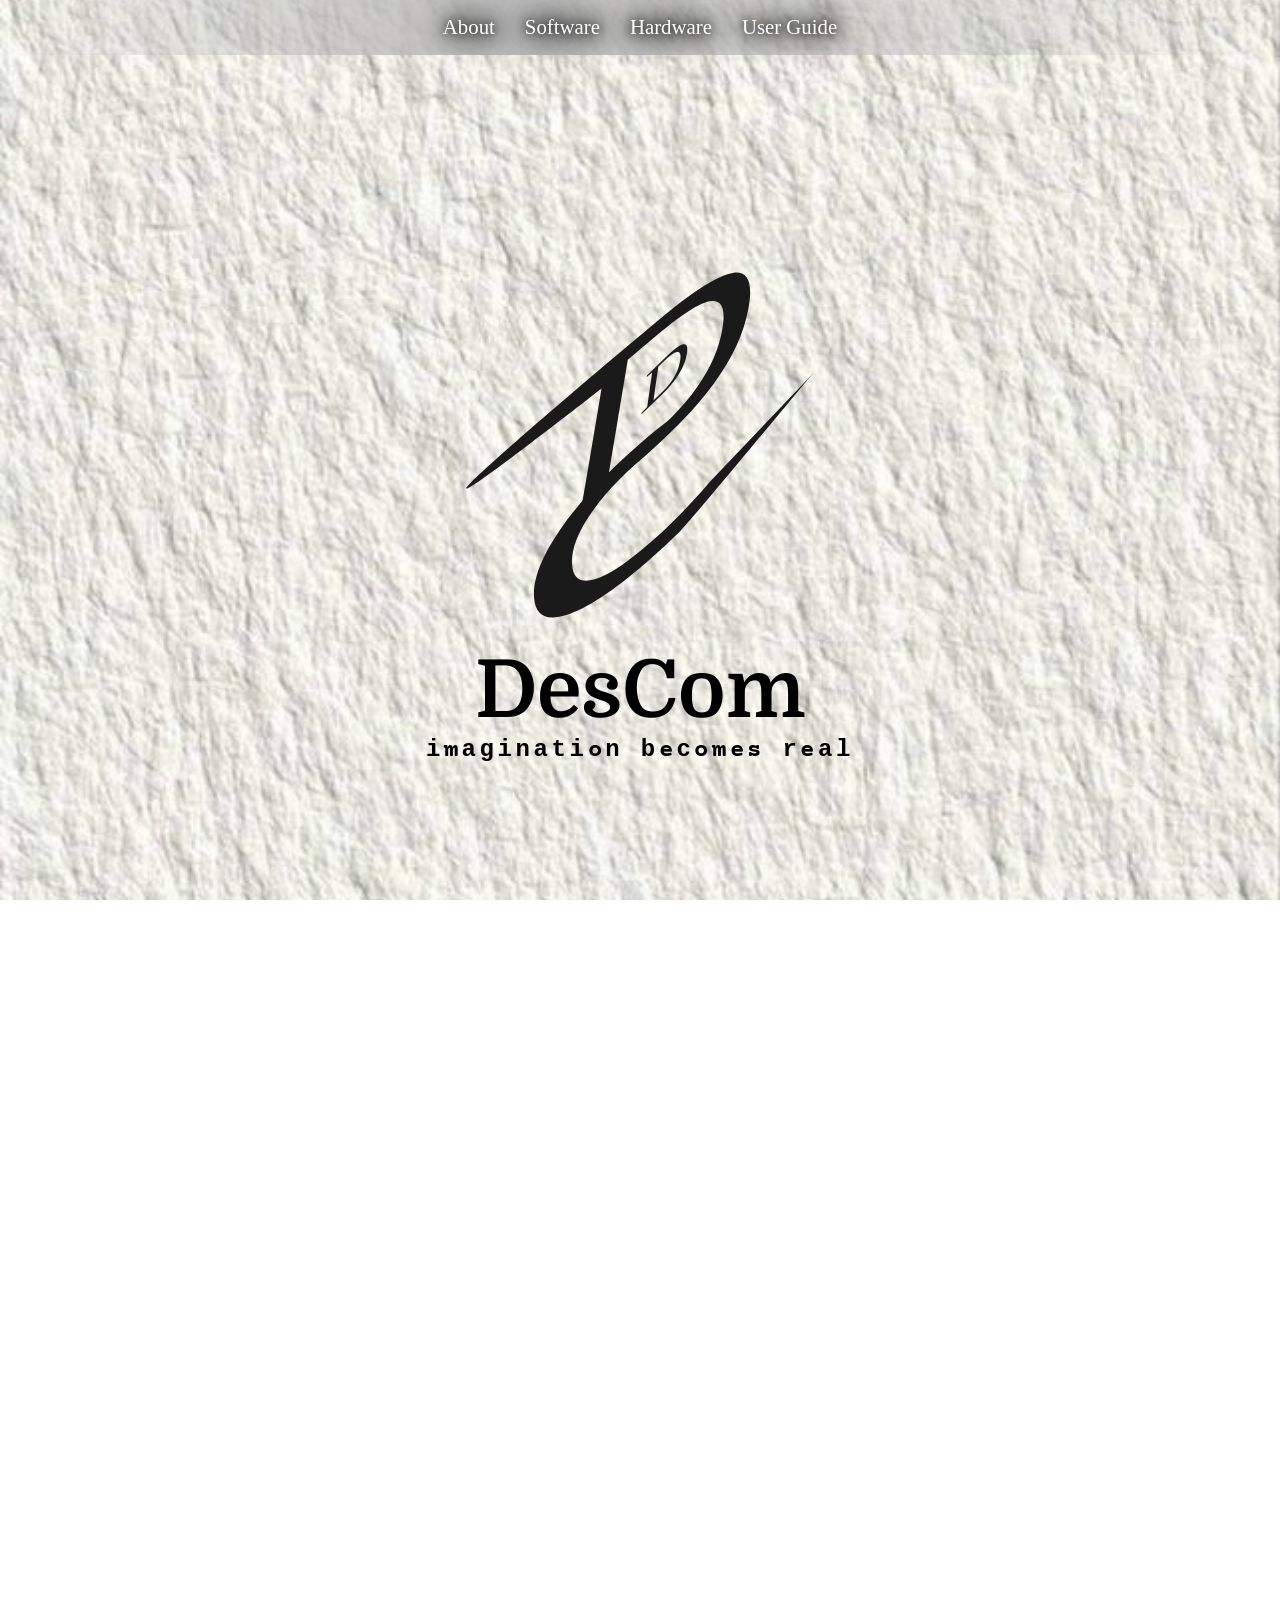
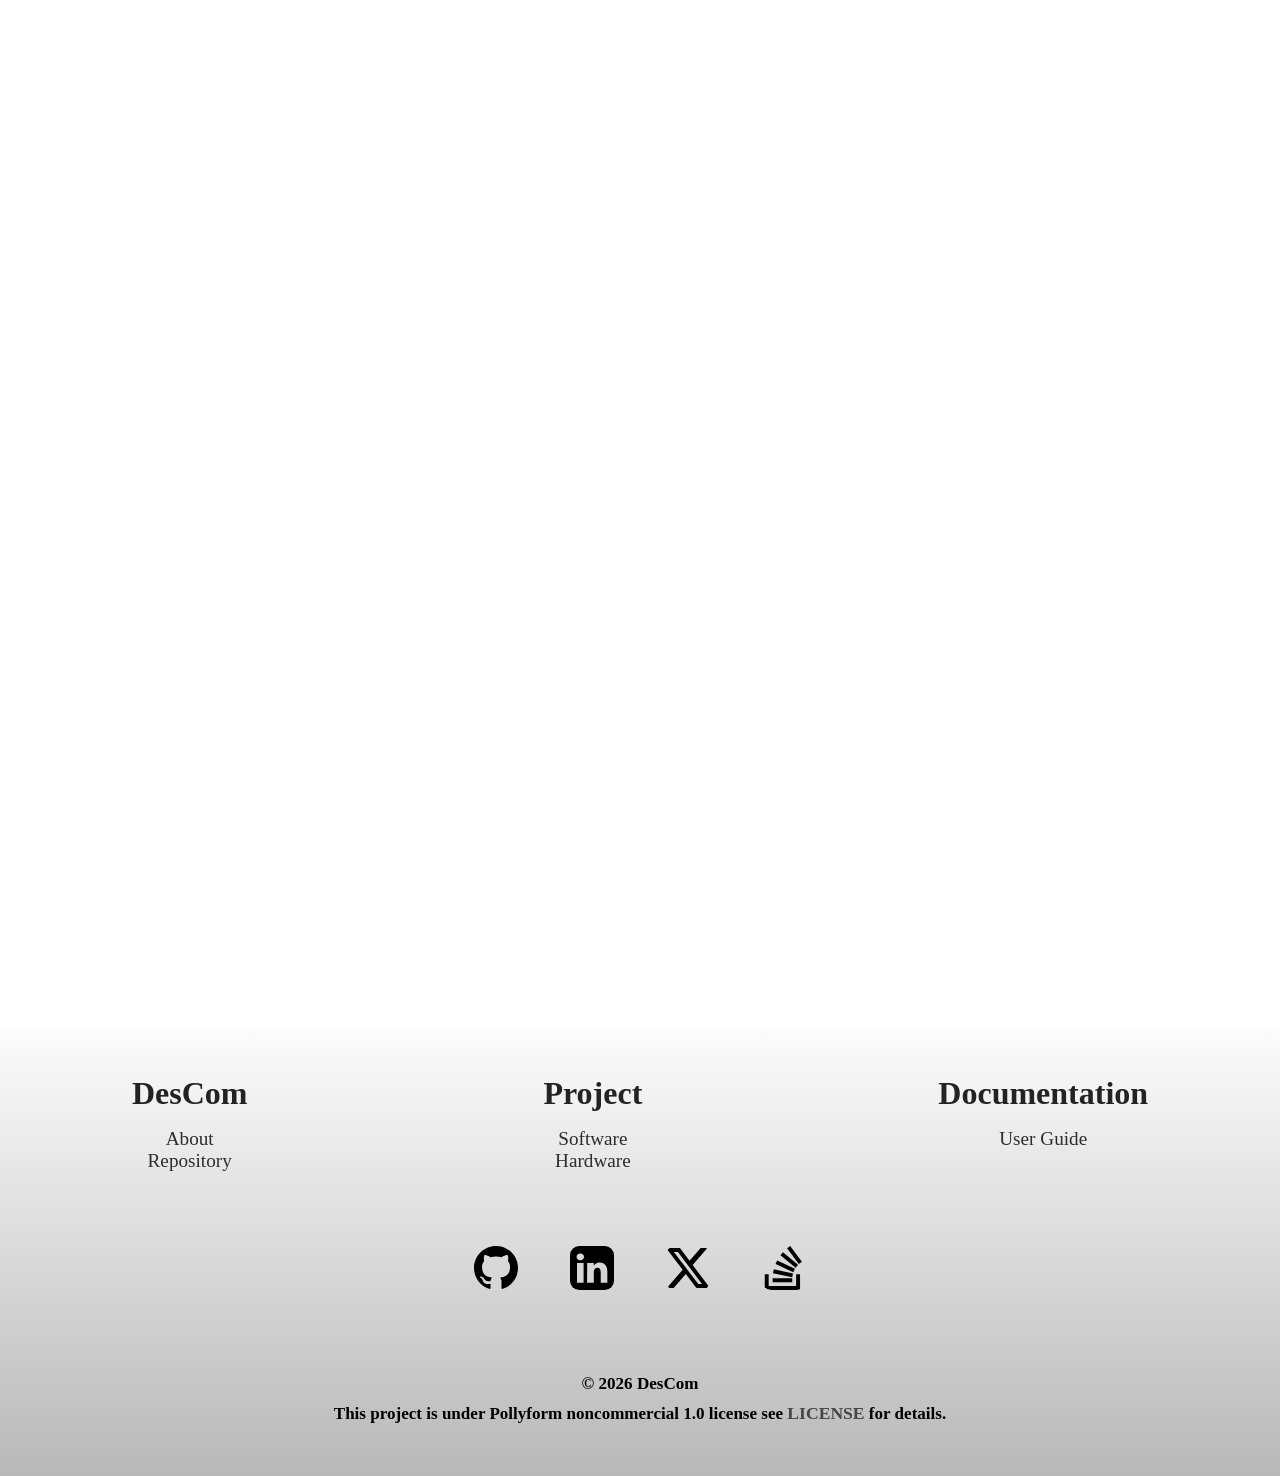
<file: docs/index.html>
<!doctype html>
<html lang="en">
  <head>
    <meta charset="Utf-8" />
    <meta name="google-site-verification" content="70EGaGHGkNzCnC9uvr9EyIh3dZhliyjJlznqWrRAi3I" />
    <!--<meta name="viewport" content="width=device-width, initial-scale=1.0" />  implement later-->
    <title>DesCom</title>
    <meta
      name="description"
      content="Learn how to build DesCom, an ESP32-CAM based destination confirmation system using QR codes, Google Sheets, and Telegram alerts."
    />
    <link rel="icon" href="assets/logo/logo.svg" />
    <link rel="stylesheet" href="./css/index.css" />
    <link rel="stylesheet" href="https://unpkg.com/aos@next/dist/aos.css" />
    <link rel="prefetch" href="pages/about.html" />
    <link rel="prefetch" href="pages/software.html" />
    <link rel="prefetch" href="pages/hardware.html" />
    <link rel="prefetch" href="pages/telegram-setup.html" />
  </head>
  <body>
    <header>
      <nav>
        <ul>
          <li><a href="pages/about.html">About</a></li>
          <li><a href="pages/software.html">Software</a></li>
          <li><a href="pages/hardware.html">Hardware</a></li>
          <li><a href="pages/telegram-setup.html">User Guide</a></li>
        </ul>
      </nav>
    </header>
    <main>
      <div id="hero" data-aos="fade">
        <img src="./assets/logo/logo.svg" alt="DesCom Logo" />
        <h1>DesCom</h1>
        <p>imagination becomes real</p>
      </div>
      <div class="scroll-gap"></div>
      <div id="cards-wrapper" data-aos="zoom-in">
        <div id="card-1" class="info-card">
          <h2>What is DesCom?</h2>
          <p>
            DesCom (Destination Confirmation System) is an IoT-based destination
            monitoring system that uses QR codes and an ESP32-CAM to confirm
            when a person reaches a designated destination and notify a
            registered recipient through Telegram.
          </p>
        </div>
        <div id="card-2" class="info-card">
          <h2>Benifits</h2>
          <p>
            The idea behind DesCom is to make destination confirmation simple
            and automatic. Instead of depending on a child having a smartphone
            or requiring a parent to contact the child, the system can
            automatically notify the parent when the child reaches the
            destination.
          </p>
        </div>
        <div id="card3" class="info-card">
          <h2>How does it work?</h2>
          <p>
            The process starts when the child shows their QR code to the
            ESP32-CAM. The device reads the QR code and sends the information
            through Wi-Fi to the connected system. The student's information is
            then checked, and if the QR code is valid, a Telegram bot sends an
            alert to the registered recipient.
          </p>
        </div>
        <div id="card3" class="info-card">
          <h2>Benefits</h2>
          <p>
            DesCom provides a simple way to receive a destination confirmation
            without requiring a smartphone from the child. It can provide quick
            notifications, reduce uncertainty for parents, and give them more
            time to take further action when necessary.
          </p>
        </div>
        <div id="card3" class="info-card">
          <h2>What will you build?</h2>
          <p>
            You will build a complete destination confirmation system using an
            ESP32-CAM, QR codes, Wi-Fi, a database, and a Telegram bot. The
            finished system will scan a student's QR code, verify the
            information, and send a confirmation notification to the registered
            recipient.
          </p>
        </div>
        <div id="card3" class="info-card">
          <h2>What will you learn?</h2>
          <p>
            While building DesCom, you will learn how different technologies can
            work together in a single project. You will work with ESP32-CAM,
            QR-code scanning, Wi-Fi communication, HTTP requests, Google Sheets,
            Google Apps Script, and Telegram bot notifications.
          </p>
        </div>
        <div class="scroll-gap"></div>
      </div>
    </main>
    <footer>
      <div id="reference-container">
        <div id="descom-reference">
          <h2>DesCom</h2>
          <nav aria-label="DesCom reference links">
            <ul>
              <li><a href="pages/about.html">About</a></li>
              <li>
                <a href="https://www.github.com/its-mohitkumar/DesCom"
                  >Repository</a
                >
              </li>
            </ul>
          </nav>
        </div>
        <div id="project-reference">
          <h2>Project</h2>
          <nav aria-label="Project reference links">
            <ul>
              <li><a href="pages/software.html">Software</a></li>
              <li><a href="pages/hardware.html">Hardware</a></li>
            </ul>
          </nav>
        </div>
        <div id="documentation-reference">
          <h2>Documentation</h2>
          <nav aria-label="Documentation reference links">
            <ul>
              <li><a href="pages/telegram-setup.html">User Guide</a></li>
            </ul>
          </nav>
        </div>
      </div>
      <div id="social-container">
        <nav aria-label="Social Media Links">
          <ul>
            <li>
              <a href="https://github.com/its-mohitkumar-7" aria-label="Github"
                ><img src="./assets/icons/github.svg"
              /></a>
            </li>
            <li>
              <a
                href="https://www.linkedin.com/in/mohitkumar787/"
                aria-label="Linkedin"
                ><img src="./assets/icons/linkedin.svg"
              /></a>
            </li>
            <li>
              <a href="https://x.com/its_mohitkumar7" aria-label="X"
                ><img src="./assets/icons/x.svg"
              /></a>
            </li>
            <li>
              <a
                href="https://stackoverflow.com/users/28789785/mohit-kumar"
                aria-label="Stack Overflow"
                ><img src="./assets/icons/stack-overflow.svg"
              /></a>
            </li>
          </ul>
        </nav>
      </div>
      <div id="copyright-container">
        <p><small>&copy; 2026 DesCom</small></p>
        <p>
          <small
            >This project is under Pollyform noncommercial 1.0 license see
            <a
              id="license-link"
              href="https://github.com/its-mohitkumar-7/DesCom/blob/main/LICENSE"
              >LICENSE</a
            >
            for details.</small
          >
        </p>
      </div>
    </footer>
    <script src="https://unpkg.com/aos@next/dist/aos.js"></script>
    <script>
      AOS.init({
        duration: 1000,
        once: false,
      });
    </script>
  </body>
</html>
</file>
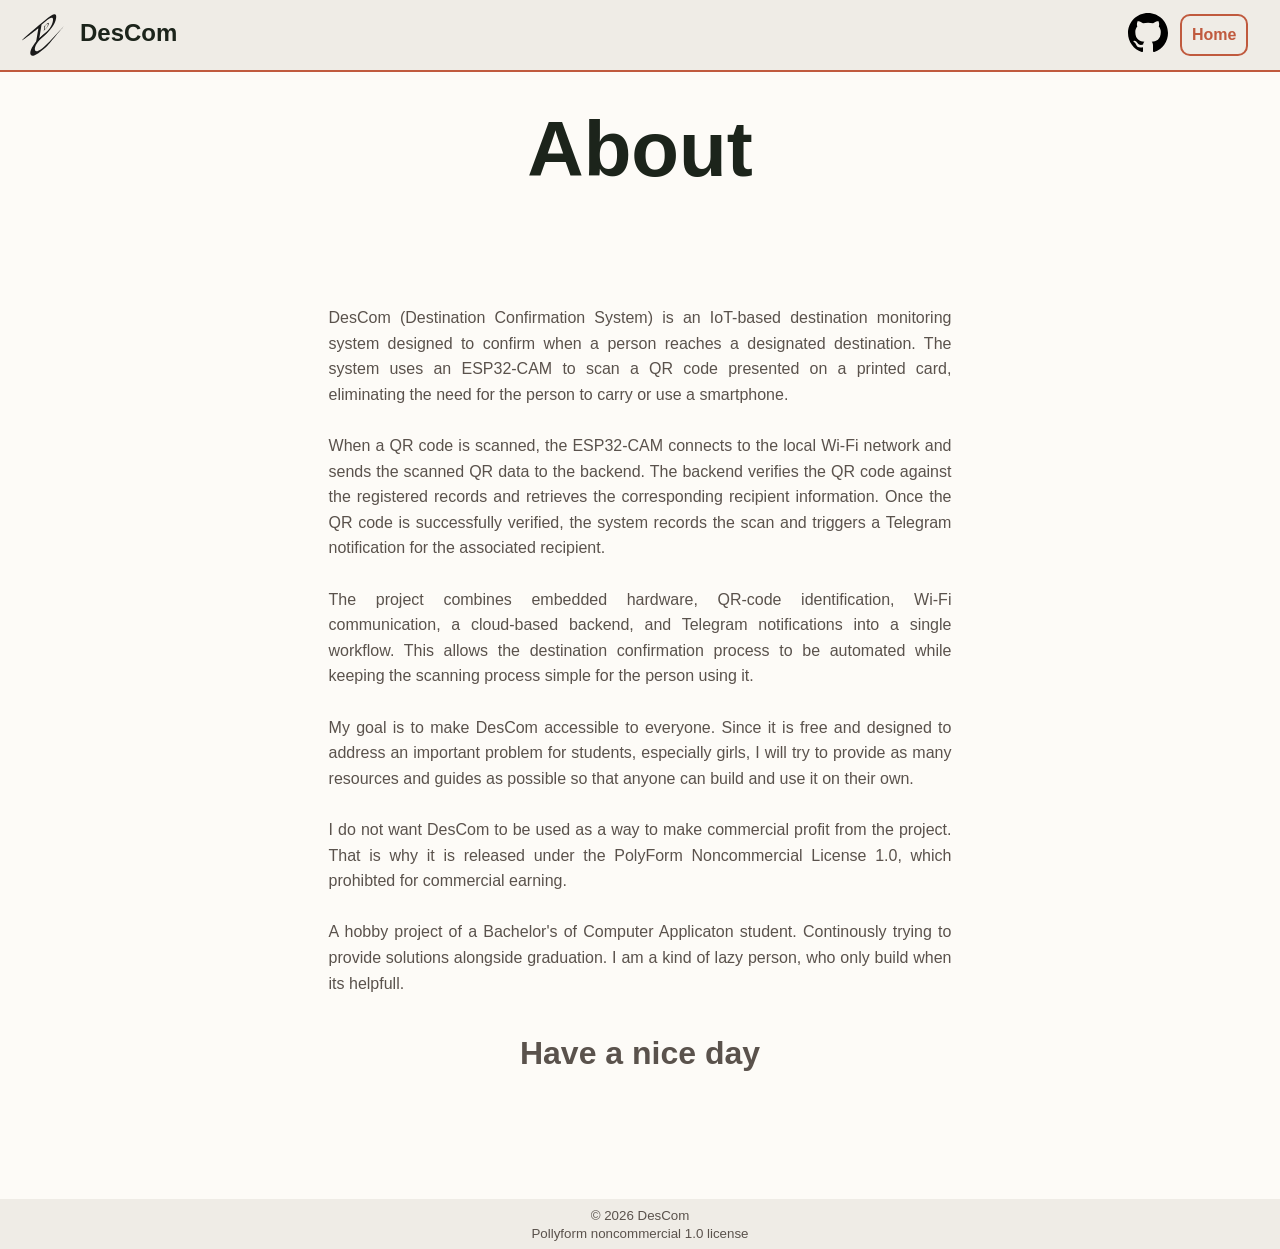
<file: docs/pages/about.html>
<!doctype html>
<html lang="en">
  <head>
    <meta charset="Utf-8" />
    <meta name="viewport" content="width=device-width, initial-scale=1.0" />
    <title>About</title>
    <link rel="icon" href="../assets/logo/logo.svg" />
    <link rel="stylesheet" href="../css/global.css" />
    <link rel="stylesheet" href="../css/about.css" />
  </head>
  <body>
    <header>
      <div class="logo-section">
        <img src="../assets/logo/logo.svg" />
        <h2>DesCom</h2>
      </div>
      <div class="menu-section">
        <a href="https://github.com/its-mohitkumar-7/DesCom"
          ><img src="../assets/icons/github.svg"
        /></a>
        <a href="../index.html" class="home-button">Home</a>
      </div>
    </header>
    <main>
      <div>
        <div class="hero-section">
          <h1>About</h1>
        </div>
        <div id="about-content">
          <p>
            DesCom (Destination Confirmation System) is an IoT-based destination
            monitoring system designed to confirm when a person reaches a
            designated destination. The system uses an ESP32-CAM to scan a QR
            code presented on a printed card, eliminating the need for the
            person to carry or use a smartphone.
          </p>
          <br />
          <p>
            When a QR code is scanned, the ESP32-CAM connects to the local Wi-Fi
            network and sends the scanned QR data to the backend. The backend
            verifies the QR code against the registered records and retrieves
            the corresponding recipient information. Once the QR code is
            successfully verified, the system records the scan and triggers a
            Telegram notification for the associated recipient.
          </p>
          <br />
          <p>
            The project combines embedded hardware, QR-code identification,
            Wi-Fi communication, a cloud-based backend, and Telegram
            notifications into a single workflow. This allows the destination
            confirmation process to be automated while keeping the scanning
            process simple for the person using it.
          </p>
          <br />
          <p>
            My goal is to make DesCom accessible to everyone. Since it is free
            and designed to address an important problem for students,
            especially girls, I will try to provide as many resources and guides
            as possible so that anyone can build and use it on their own.
          </p>
          <br />
          <p>
            I do not want DesCom to be used as a way to make commercial profit
            from the project. That is why it is released under the PolyForm
            Noncommercial License 1.0, which prohibted for commercial earning.
          </p>
          <br />

          <p>
            A hobby project of a Bachelor's of Computer Applicaton student.
            Continously trying to provide solutions alongside graduation. I am a
            kind of lazy person, who only build when its helpfull.
            <span>Have a nice day</span>
          </p>
        </div>
      </div>
    </main>
    <footer>
      <p><small>&copy; 2026 DesCom</small></p>
      <p><small>Pollyform noncommercial 1.0 license</small></p>
    </footer>
  </body>
</html>
</file>
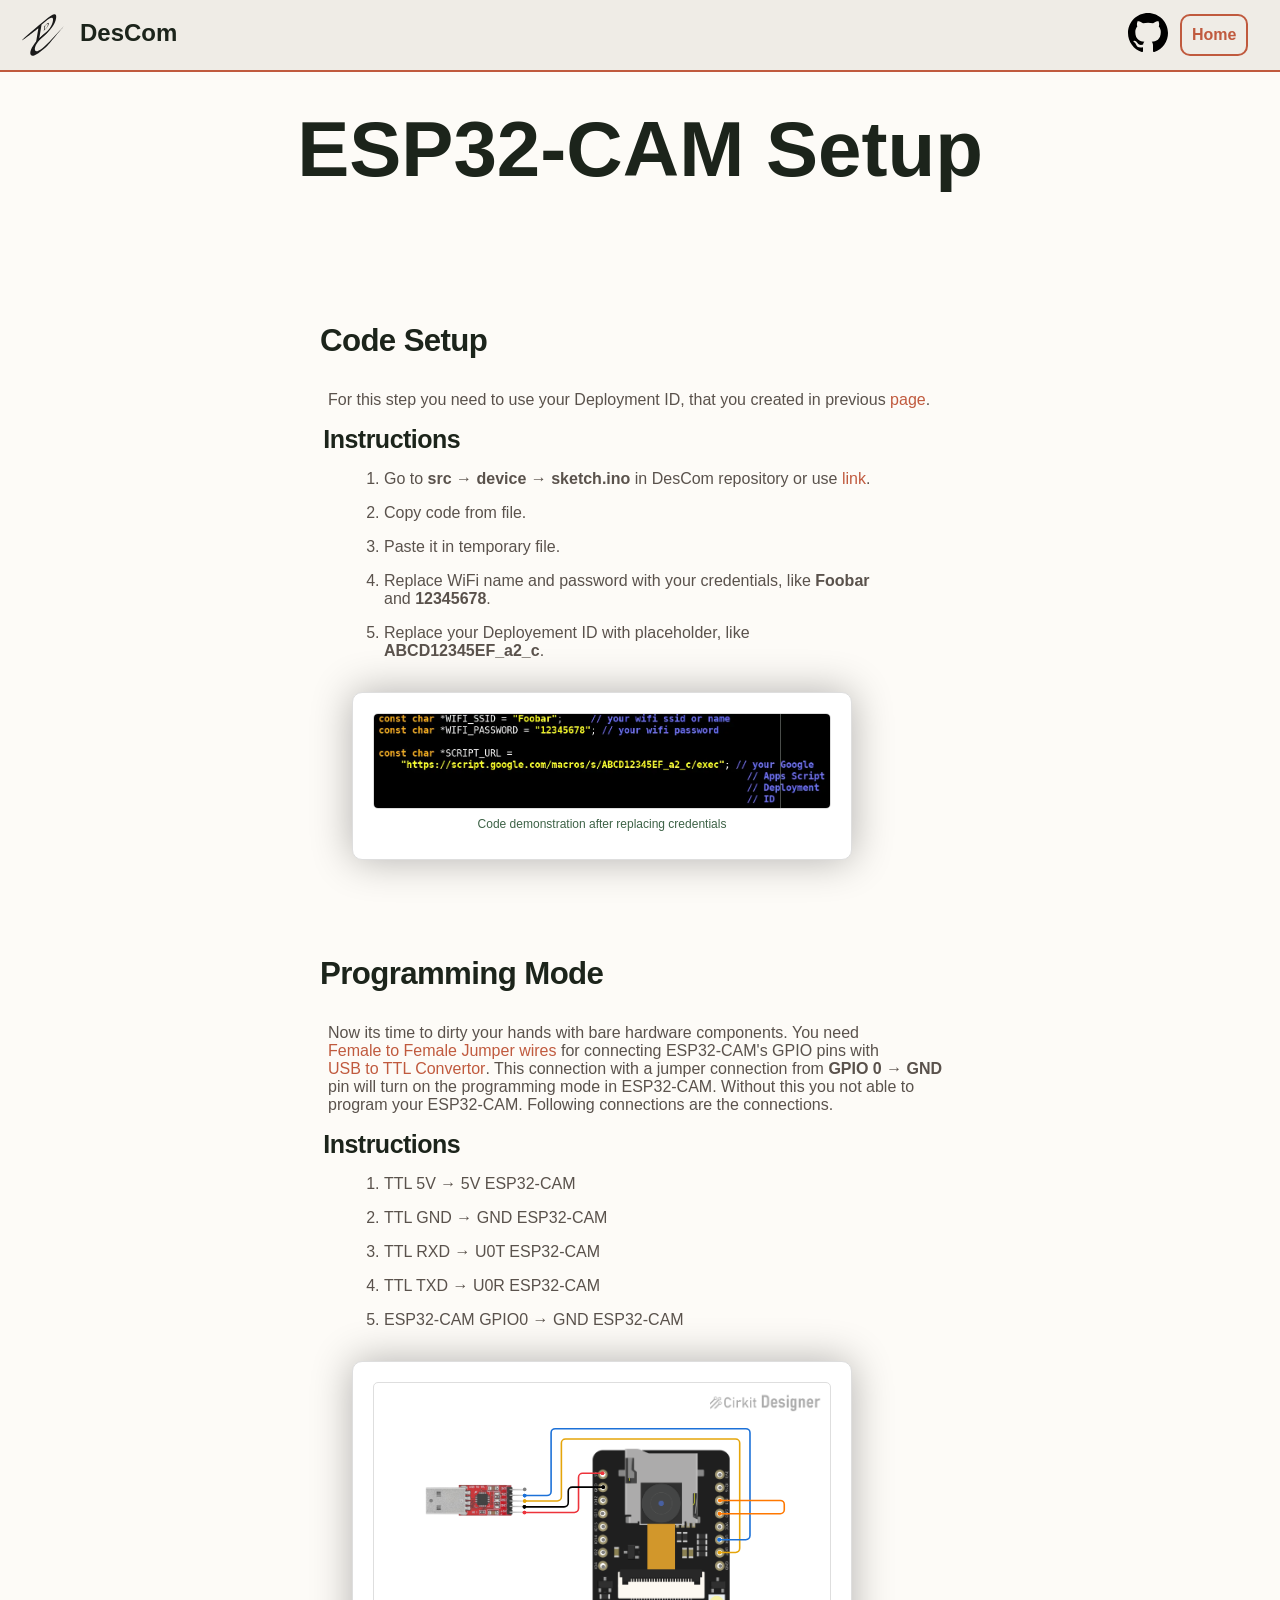
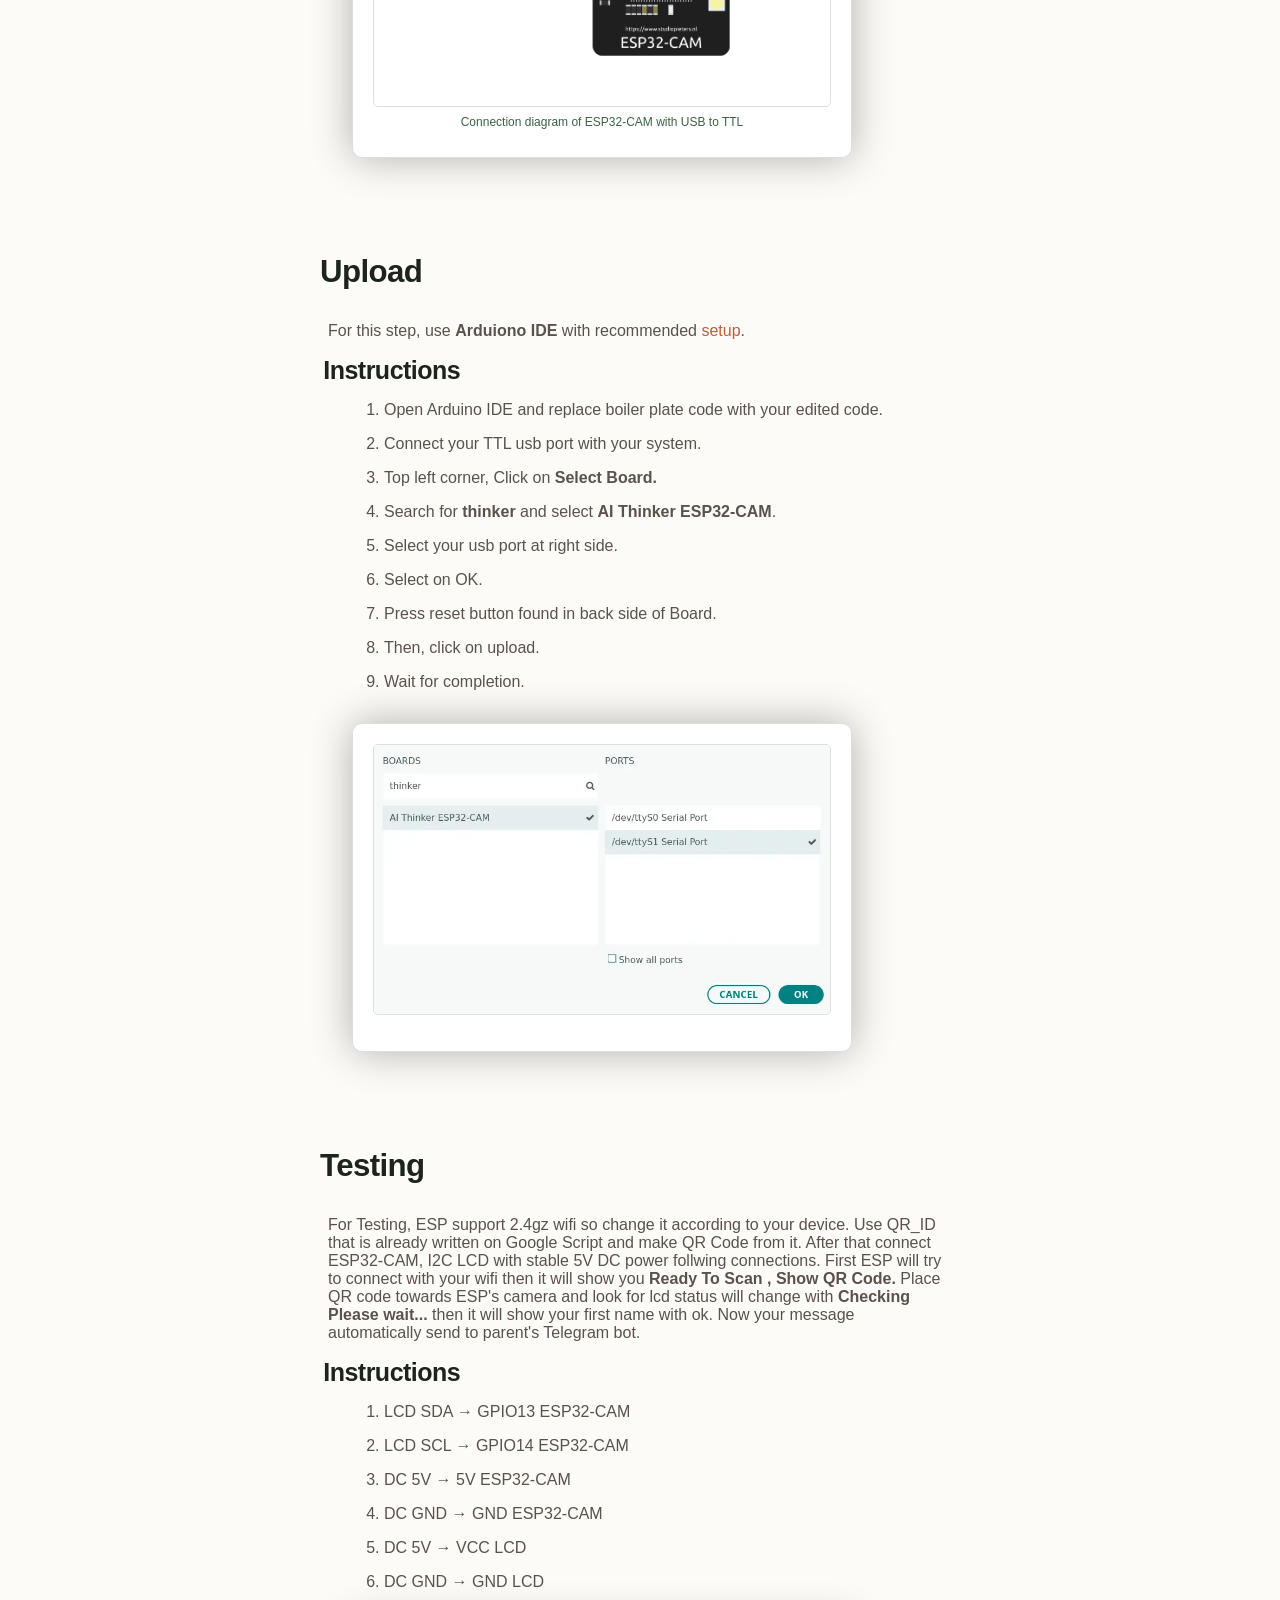
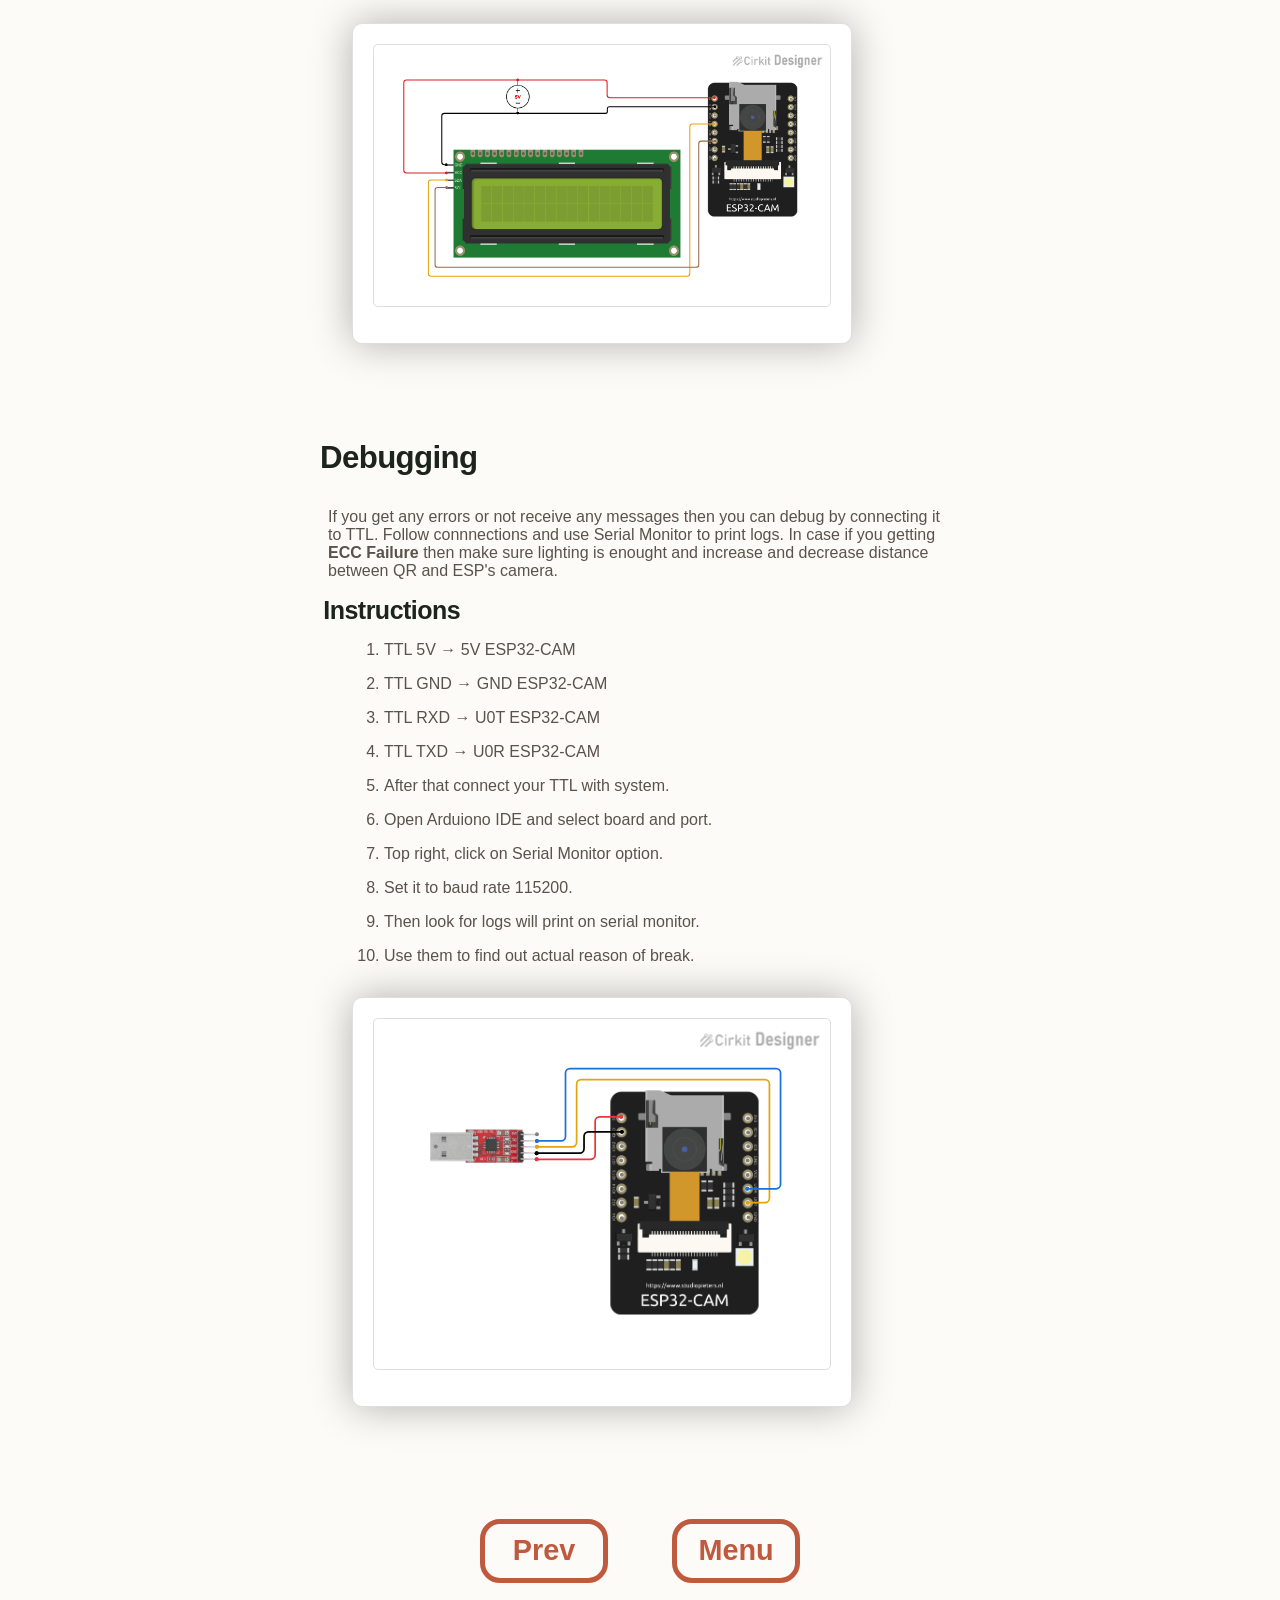
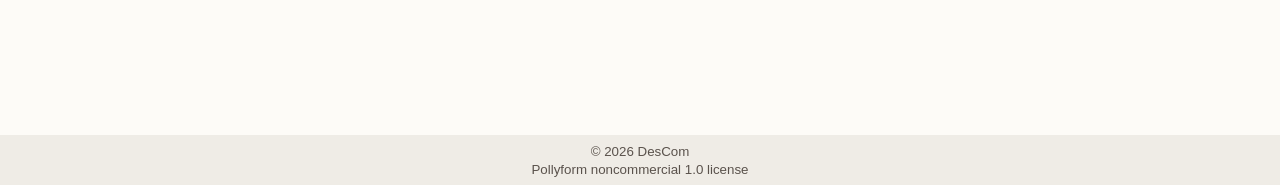
<file: docs/pages/esp32-cam.html>
<!doctype html>
<html lang="en">
  <head>
    <meta charset="Utf-8" />
    <!--<meta name="viewport" content="width=device-width, initial-scale=1.0" />  implement later-->
    <title>ESP32-CAM</title>
    <meta
      name="description"
      content="Learn how to connect, configure, program, and debug the ESP32-CAM for the DesCom QR code destination confirmation system."
    />
    <link rel="icon" href="../assets/logo/logo.svg" />
    <link rel="stylesheet" href="../css/global.css" />
  </head>
  <body>
    <header>
      <div class="logo-section">
        <img src="../assets/logo/logo.svg" />
        <h2>DesCom</h2>
      </div>
      <div class="menu-section">
        <a href="https://github.com/its-mohitkumar-7/DesCom"
          ><img src="../assets/icons/github.svg"
        /></a>
        <a href="../index.html" class="home-button">Home</a>
      </div>
    </header>
    <main>
      <div class="hero-section">
        <h1>ESP32-CAM Setup</h1>
      </div>
      <div class="main-article">
        <div>
          <h2 id="esp32-cam-code-setup" class="primary-headings">
            Code Setup
            <a href="#esp32-cam-code-setup" class="heading-anchor">#</a>
          </h2>
          <p class="paragraphs">
            For this step you need to use your Deployment ID, that you created
            in previous
            <a
              class="reference-link"
              href="google-sheet.html#google-sheet-deploy"
              >page</a
            >.
          </p>
          <h3 class="sub-headings">Instructions</h3>
          <ol class="primary-lists">
            <li>
              Go to <b>src → device → sketch.ino</b> in DesCom repository or use
              <a
                class="reference-link"
                href="https://github.com/its-mohitkumar-7/DesCom/blob/main/src/device/sketch.ino"
                >link</a
              >.
            </li>
            <li>Copy code from file.</li>
            <li>Paste it in temporary file.</li>
            <li>
              Replace WiFi name and password with your credentials, like
              <b>Foobar</b> and <b>12345678</b>.
            </li>
            <li>
              Replace your Deployement ID with placeholder, like
              <b>ABCD12345EF_a2_c</b>.
            </li>
          </ol>
          <figure class="figures">
            <img src="../assets/images/wifi-placeholder.webp" />
            <figcaption class="figure-captions">
              Code demonstration after replacing credentials
            </figcaption>
          </figure>
        </div>
        <div>
          <h2 id="esp32-cam-programming-mode" class="primary-headings">
            Programming Mode
            <a href="#esp32-cam-programming-mode" class="heading-anchor">#</a>
          </h2>
          <p class="paragraphs">
            Now its time to dirty your hands with bare hardware components. You
            need
            <a
              class="reference-link"
              href="hardware.html#hardware-f2f-jumper-wires"
              >Female to Female Jumper wires</a
            >
            for connecting ESP32-CAM's GPIO pins with
            <a
              class="reference-link"
              href="hardware.html#hardware-ch340g-usb-to-ttl"
              >USB to TTL Convertor</a
            >. This connection with a jumper connection from
            <b>GPIO 0 → GND</b> pin will turn on the programming mode in
            ESP32-CAM. Without this you not able to program your ESP32-CAM.
            Following connections are the connections.
          </p>
          <h3 class="sub-headings">Instructions</h3>
          <ol class="primary-lists">
            <li>TTL 5V → 5V ESP32-CAM</li>
            <li>TTL GND → GND ESP32-CAM</li>
            <li>TTL RXD → U0T ESP32-CAM</li>
            <li>TTL TXD → U0R ESP32-CAM</li>
            <li>ESP32-CAM GPIO0 → GND ESP32-CAM</li>
          </ol>
          <figure class="figures">
            <img src="../assets/images/programming-mode.svg" />
            <figcaption class="figure-captions">
              Connection diagram of ESP32-CAM with USB to TTL
            </figcaption>
          </figure>
        </div>
        <div>
          <h2 id="esp32-cam-upload" class="primary-headings">
            Upload
            <a href="#esp32-cam-upload" class="heading-anchor">#</a>
          </h2>
          <p class="paragraphs">
            For this step, use <b>Arduiono IDE</b> with recommended
            <a class="reference-link" href="software.html">setup</a>.
          </p>
          <h3 class="sub-headings">Instructions</h3>
          <ol class="primary-lists">
            <li>
              Open Arduino IDE and replace boiler plate code with your edited
              code.
            </li>
            <li>Connect your TTL usb port with your system.</li>
            <li>Top left corner, Click on <b>Select Board.</b></li>
            <li>
              Search for <b>thinker</b> and select <b>AI Thinker ESP32-CAM</b>.
            </li>
            <li>Select your usb port at right side.</li>
            <li>Select on OK.</li>
            <li>Press reset button found in back side of Board.</li>
            <li>Then, click on upload.</li>
            <li>Wait for completion.</li>
          </ol>
          <figure class="figures">
            <img src="../assets/images/board-selection.webp" />
            <figcaption class="figure-captions"></figcaption>
          </figure>
        </div>
        <div>
          <h2 id="esp32-cam-testing" class="primary-headings">
            Testing
            <a href="#esp32-cam-testing" class="heading-anchor">#</a>
          </h2>
          <p class="paragraphs">
            For Testing, ESP support 2.4gz wifi so change it according to your
            device. Use QR_ID that is already written on Google Script and make
            QR Code from it. After that connect ESP32-CAM, I2C LCD with stable
            5V DC power follwing connections. First ESP will try to connect with
            your wifi then it will show you
            <b>Ready To Scan , Show QR Code.</b> Place QR code towards ESP's
            camera and look for lcd status will change with
            <b>Checking Please wait...</b> then it will show your first name
            with ok. Now your message automatically send to parent's Telegram
            bot.
          </p>
          <h3 class="sub-headings">Instructions</h3>
          <ol class="primary-lists">
            <li>LCD SDA → GPIO13 ESP32-CAM</li>
            <li>LCD SCL → GPIO14 ESP32-CAM</li>
            <li>DC 5V → 5V ESP32-CAM</li>
            <li>DC GND → GND ESP32-CAM</li>
            <li>DC 5V → VCC LCD</li>
            <li>DC GND → GND LCD</li>
          </ol>
          <figure class="figures">
            <img src="../assets/images/testing-mode.svg" />
            <figcaption class="figure-captions"></figcaption>
          </figure>
        </div>
        <div>
          <h2 id="esp32-cam-debugging" class="primary-headings">
            Debugging
            <a href="#esp32-cam-debugging" class="heading-anchor">#</a>
          </h2>
          <p class="paragraphs">
            If you get any errors or not receive any messages then you can debug
            by connecting it to TTL. Follow connnections and use Serial Monitor
            to print logs. In case if you getting <b>ECC Failure</b> then make
            sure lighting is enought and increase and decrease distance between
            QR and ESP's camera.
          </p>
          <h3 class="sub-headings">Instructions</h3>
          <ol class="primary-lists">
            <li>TTL 5V → 5V ESP32-CAM</li>
            <li>TTL GND → GND ESP32-CAM</li>
            <li>TTL RXD → U0T ESP32-CAM</li>
            <li>TTL TXD → U0R ESP32-CAM</li>
            <li>After that connect your TTL with system.</li>
            <li>Open Arduiono IDE and select board and port.</li>
            <li>Top right, click on Serial Monitor option.</li>
            <li>Set it to baud rate 115200.</li>
            <li>Then look for logs will print on serial monitor.</li>
            <li>Use them to find out actual reason of break.</li>
          </ol>
          <figure class="figures">
            <img src="../assets/images/debugging-mode.svg" />
            <figcaption class="figure-captions"></figcaption>
          </figure>
        </div>
      </div>
      <div class="navigation-container">
        <a href="google-sheet.html">Prev</a>
        <a href="../index.html">Menu</a>
      </div>
    </main>
    <footer>
      <p><small>&copy; 2026 DesCom</small></p>
      <p><small>Pollyform noncommercial 1.0 license</small></p>
    </footer>
  </body>
</html>
</file>
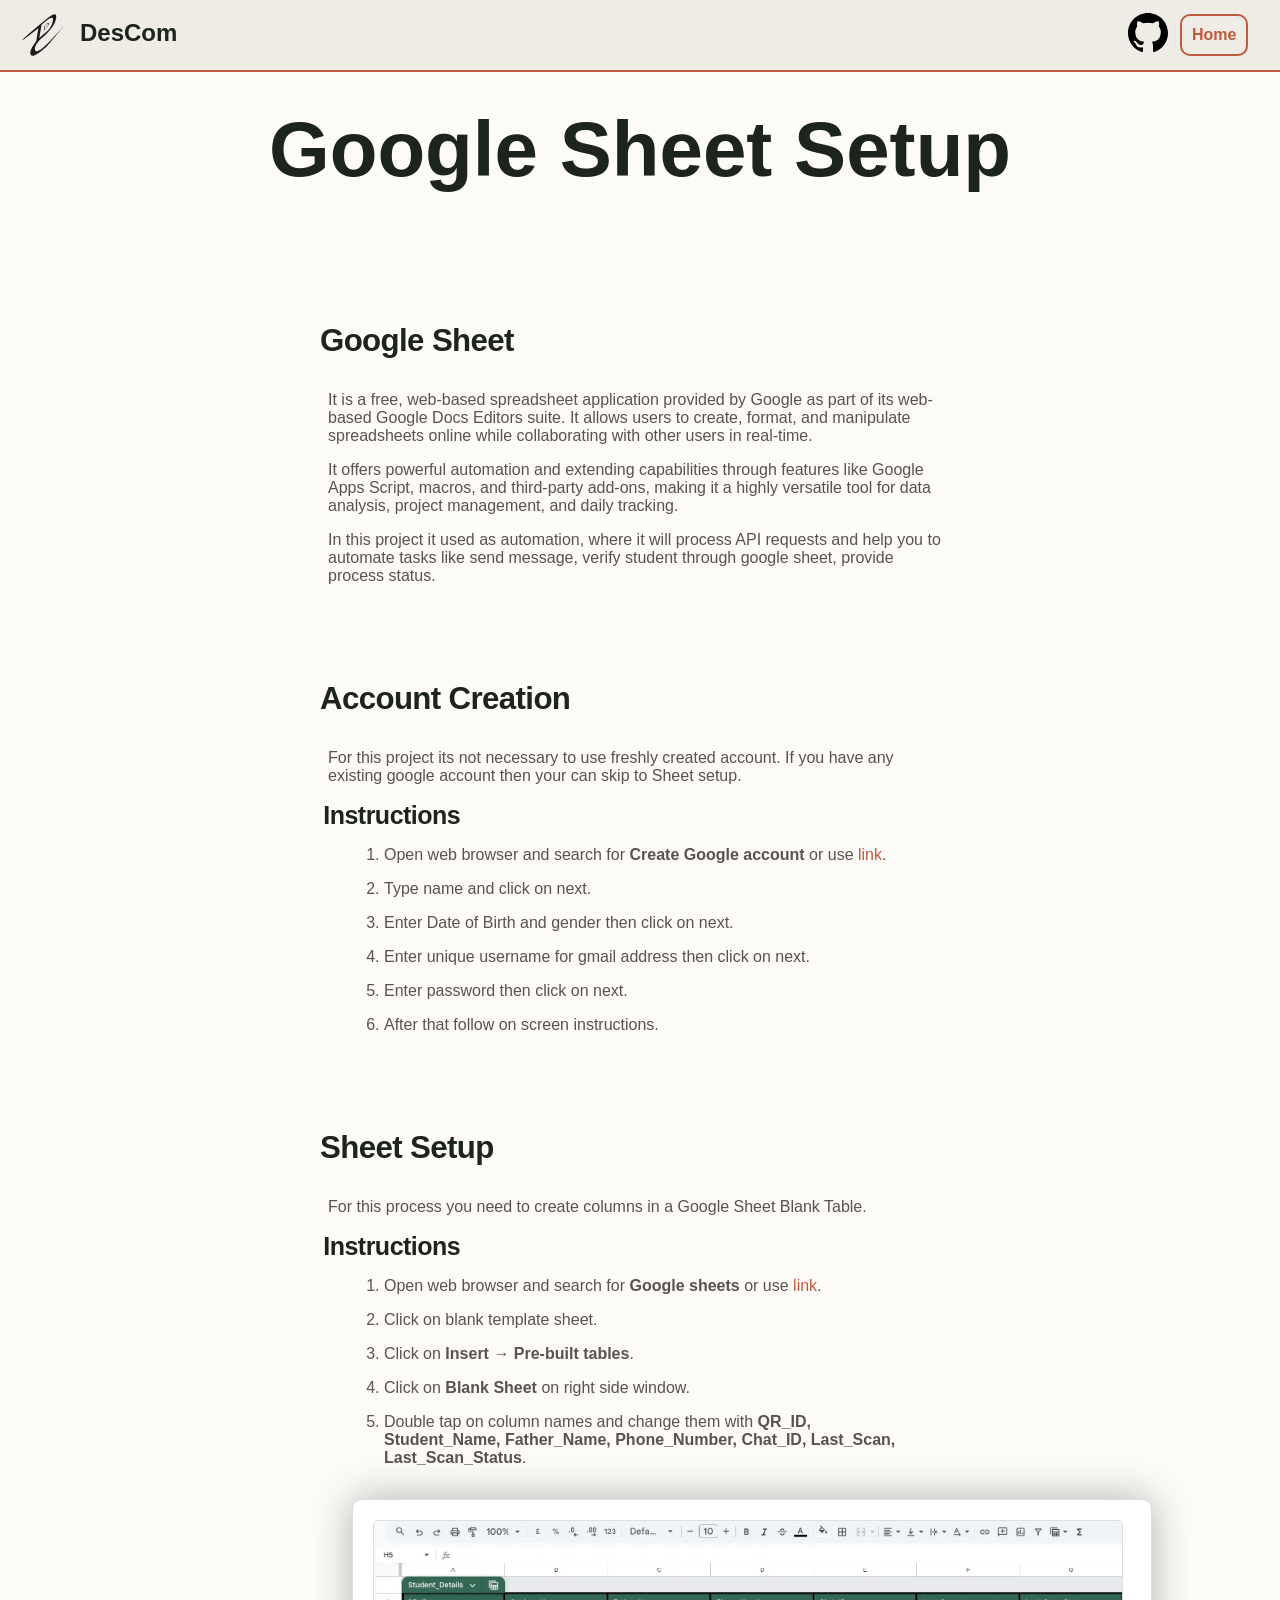
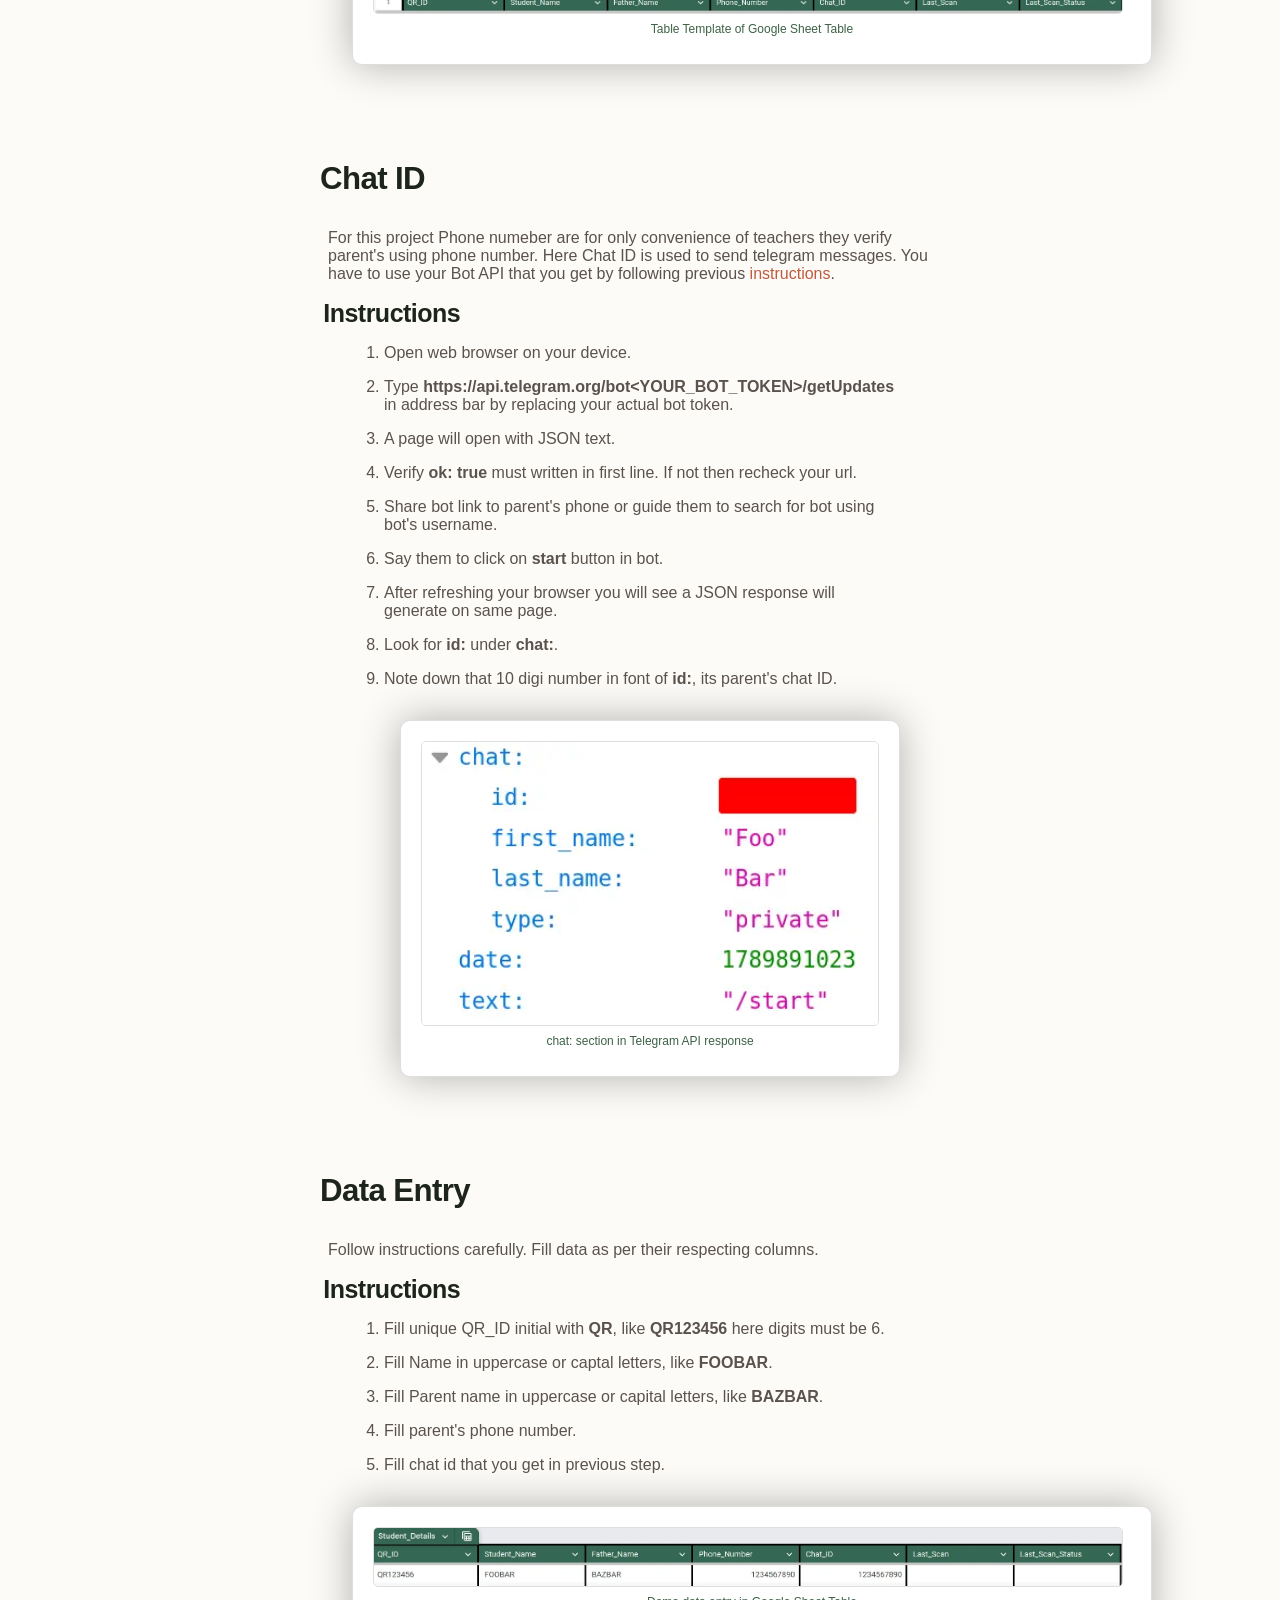
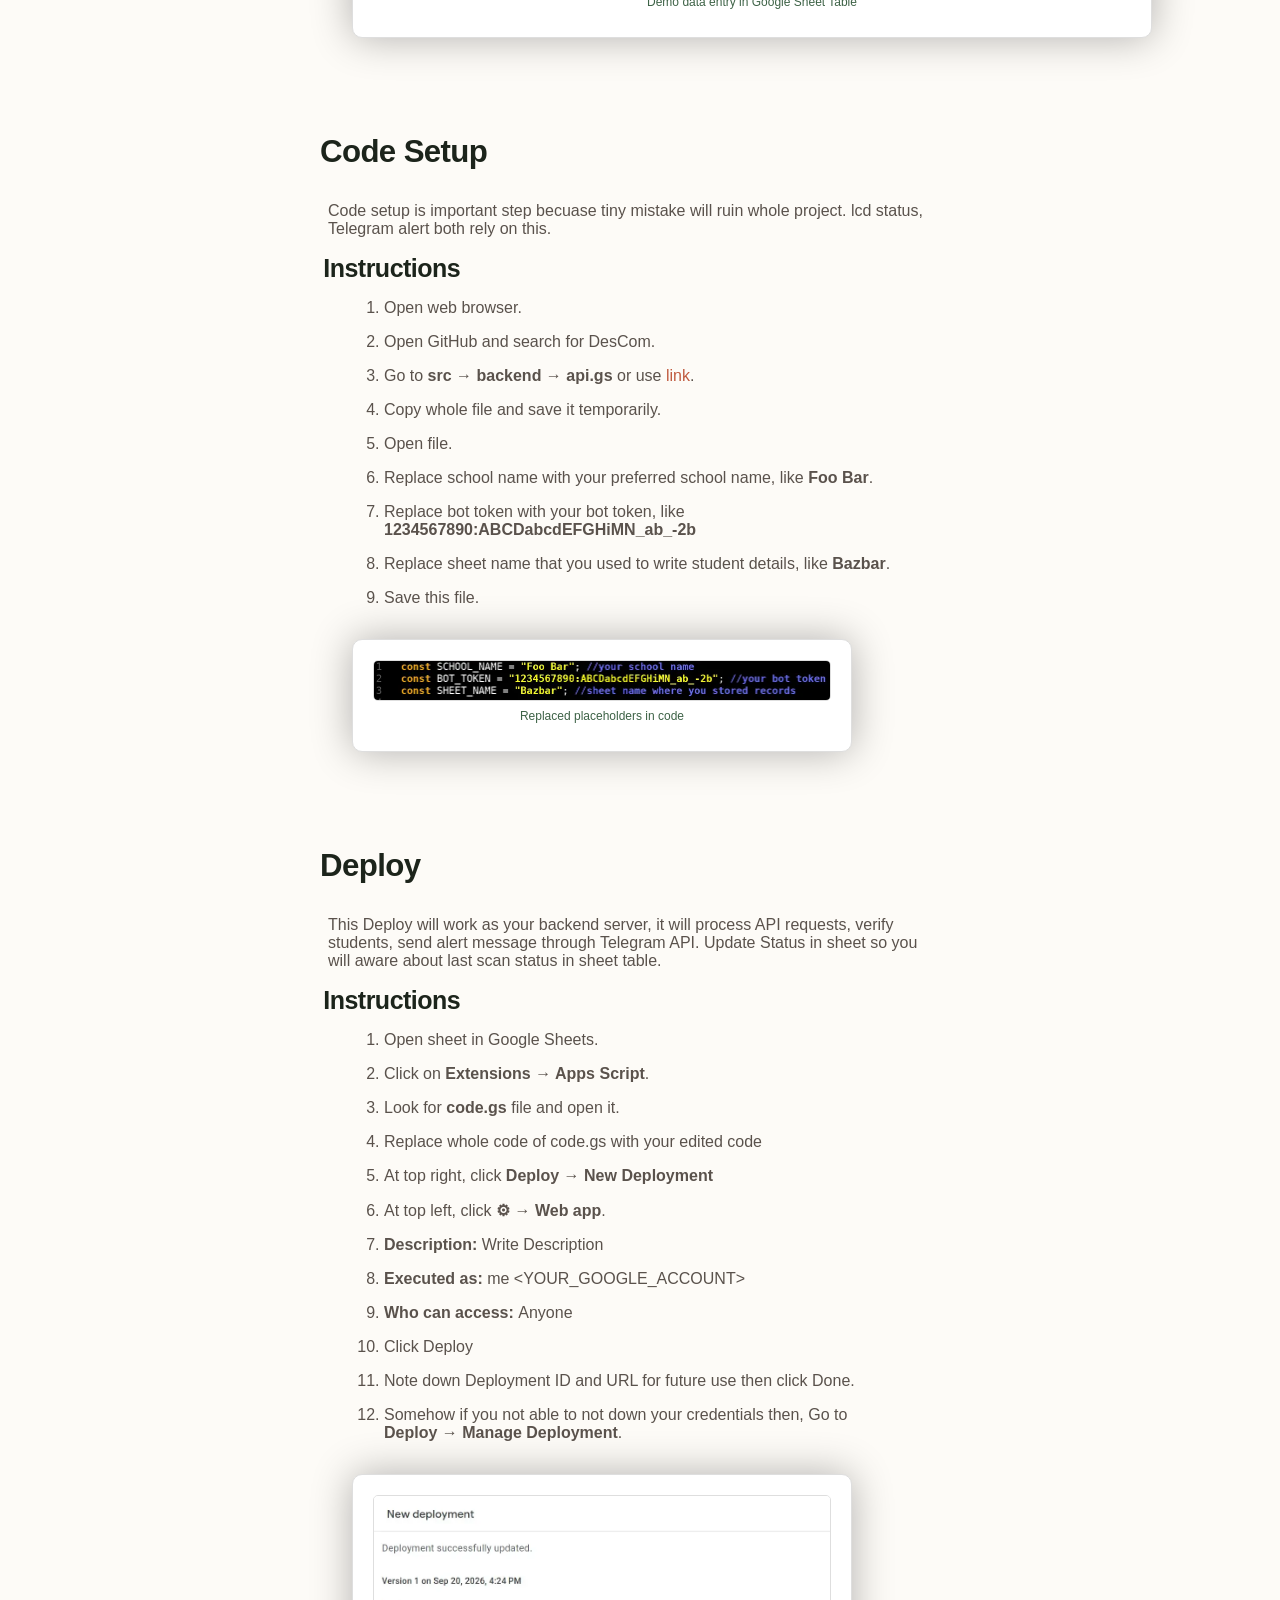
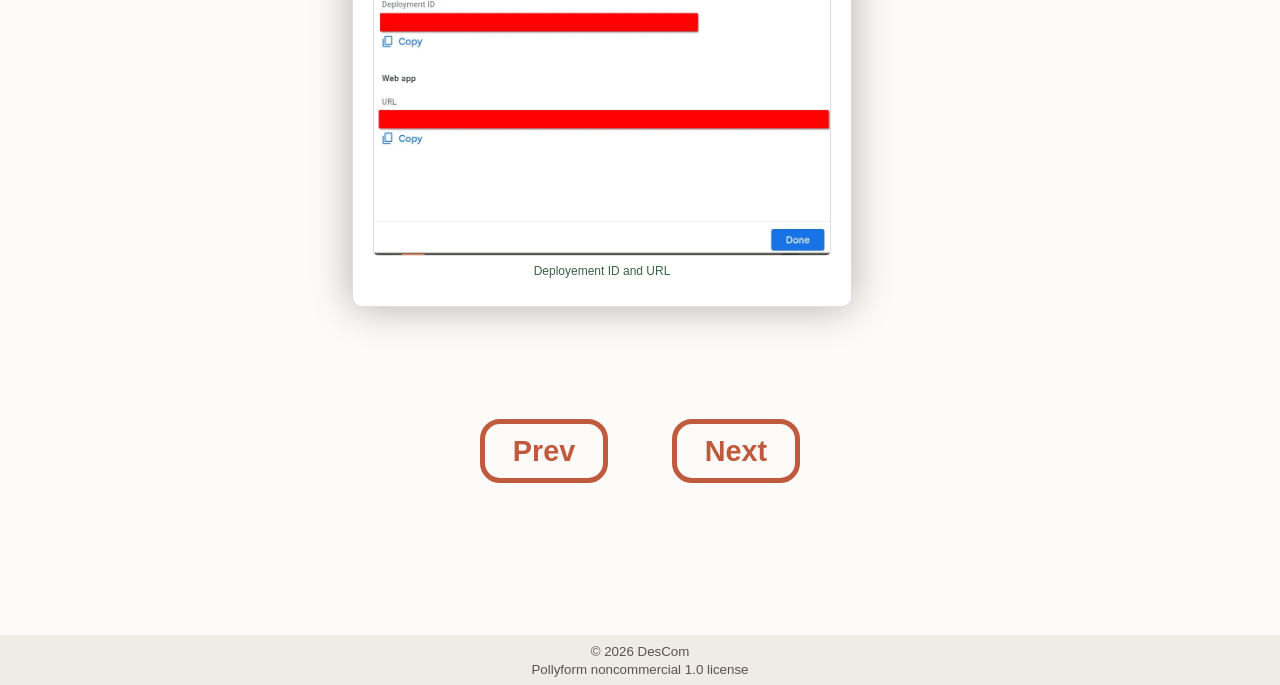
<file: docs/pages/google-sheet.html>
<!doctype html>
<html lang="en">
  <head>
    <meta charset="Utf-8" />
    <!--<meta name="viewport" content="width=device-width, initial-scale=1.0" />  implement later-->
    <title>Sheet Setup</title>
    <meta
      name="description"
      content="Learn how to create the DesCom Google Sheet database, configure the required table, deploy Apps Script, and connect the system."
    />
    <link rel="icon" href="../assets/logo/logo.svg" />
    <link rel="stylesheet" href="../css/global.css" />
    <link rel="prefetch" href="esp32-cam.html" />
  </head>
  <body>
    <header>
      <div class="logo-section">
        <img src="../assets/logo/logo.svg" />
        <h2>DesCom</h2>
      </div>
      <div class="menu-section">
        <a href="https://github.com/its-mohitkumar-7/DesCom"
          ><img src="../assets/icons/github.svg"
        /></a>
        <a href="../index.html" class="home-button">Home</a>
      </div>
    </header>
    <main>
      <div class="hero-section">
        <h1>Google Sheet Setup</h1>
      </div>

      <div class="main-article">
        <div>
          <h2 id="google-sheet-google-sheet" class="primary-headings">
            Google Sheet
            <a href="#google-sheet-google-sheet" class="heading-anchor">#</a>
          </h2>
          <p class="paragraphs">
            It is a free, web-based spreadsheet application provided by Google
            as part of its web-based Google Docs Editors suite. It allows users
            to create, format, and manipulate spreadsheets online while
            collaborating with other users in real-time.
          </p>
          <p class="paragraphs">
            It offers powerful automation and extending capabilities through
            features like Google Apps Script, macros, and third-party add-ons,
            making it a highly versatile tool for data analysis, project
            management, and daily tracking.
          </p>
          <p class="paragraphs">
            In this project it used as automation, where it will process API
            requests and help you to automate tasks like send message, verify
            student through google sheet, provide process status.
          </p>
        </div>
        <div>
          <h2 id="google-sheet-account-creation" class="primary-headings">
            Account Creation
            <a href="#google-sheet-account-creation" class="heading-anchor"
              >#</a
            >
          </h2>
          <p class="paragraphs">
            For this project its not necessary to use freshly created account.
            If you have any existing google account then your can skip to Sheet
            setup.
          </p>
          <h3 class="sub-headings">Instructions</h3>
          <ol class="primary-lists">
            <li>
              Open web browser and search for <b>Create Google account</b> or
              use
              <a
                class="reference-link"
                href="https://accounts.google.com/SignUp"
                >link</a
              >.
            </li>
            <li>Type name and click on next.</li>
            <li>Enter Date of Birth and gender then click on next.</li>
            <li>Enter unique username for gmail address then click on next.</li>
            <li>Enter password then click on next.</li>
            <li>After that follow on screen instructions.</li>
          </ol>
        </div>
        <div>
          <h2 id="google-sheet-sheet-setup" class="primary-headings">
            Sheet Setup
            <a href="#google-sheet-sheet-setup" class="heading-anchor">#</a>
          </h2>
          <p class="paragraphs">
            For this process you need to create columns in a Google Sheet Blank
            Table.
          </p>
          <h3 class="sub-headings">Instructions</h3>
          <ol class="primary-lists">
            <li>
              Open web browser and search for <b>Google sheets</b> or use
              <a
                class="reference-link"
                href="https://docs.google.com/spreadsheets/"
                >link</a
              >.
            </li>
            <li>Click on blank template sheet.</li>
            <li>Click on <b>Insert → Pre-built tables</b>.</li>
            <li>Click on <b>Blank Sheet</b> on right side window.</li>
            <li>
              Double tap on column names and change them with
              <b
                >QR_ID, Student_Name, Father_Name, Phone_Number, Chat_ID,
                Last_Scan, Last_Scan_Status</b
              >.
            </li>
          </ol>
          <figure class="figures" style="width: 800px">
            <img
              src="../assets/images/sheet-template.webp"
              style="width: 750px"
            />
            <figcaption class="figure-captions">
              Table Template of Google Sheet Table
            </figcaption>
          </figure>
        </div>
        <div>
          <h2 id="google-sheet-chat-id" class="primary-headings">
            Chat ID
            <a href="#google-sheet-chat-id" class="heading-anchor">#</a>
          </h2>
          <p class="paragraphs">
            For this project Phone numeber are for only convenience of teachers
            they verify parent's using phone number. Here Chat ID is used to
            send telegram messages. You have to use your Bot API that you get by
            following previous
            <a
              class="reference-link"
              href="telegram-setup.html#telegram-setup-bot-creation"
              >instructions</a
            >.
          </p>
          <h3 class="sub-headings">Instructions</h3>
          <ol class="primary-lists">
            <li>Open web browser on your device.</li>
            <li>
              Type
              <b
                >https://api.telegram.org/bot&lt;YOUR_BOT_TOKEN&gt;/getUpdates</b
              >
              in address bar by replacing your actual bot token.
            </li>
            <li>A page will open with JSON text.</li>
            <li>
              Verify <b>ok: true</b> must written in first line. If not then
              recheck your url.
            </li>
            <li>
              Share bot link to parent's phone or guide them to search for bot
              using bot's username.
            </li>
            <li>Say them to click on <b>start</b> button in bot.</li>
            <li>
              After refreshing your browser you will see a JSON response will
              generate on same page.
            </li>
            <li>Look for <b>id:</b> under <b>chat:</b>.</li>
            <li>
              Note down that 10 digi number in font of <b>id:</b>, its parent's
              chat ID.
            </li>
            <figure class="figures">
              <img src="../assets/images/api-response.webp" />
              <figcaption class="figure-captions">
                chat: section in Telegram API response
              </figcaption>
            </figure>
          </ol>
        </div>
        <div>
          <h2 id="google-sheet-data-entry" class="primary-headings">
            Data Entry
            <a href="#google-sheet-data-entry" class="heading-anchor">#</a>
          </h2>
          <p class="paragraphs">
            Follow instructions carefully. Fill data as per their respecting
            columns.
          </p>
          <h3 class="sub-headings">Instructions</h3>
          <ol class="primary-lists">
            <li>
              Fill unique QR_ID initial with <b>QR</b>, like
              <b>QR123456</b> here digits must be 6.
            </li>
            <li>
              Fill Name in uppercase or captal letters, like <b>FOOBAR</b>.
            </li>
            <li>
              Fill Parent name in uppercase or capital letters, like
              <b>BAZBAR</b>.
            </li>
            <li>Fill parent's phone number.</li>
            <li>Fill chat id that you get in previous step.</li>
          </ol>
          <figure class="figures" style="width: 800px">
            <img src="../assets/images/data-entry.webp" style="width: 750px" />
            <figcaption class="figure-captions">
              Demo data entry in Google Sheet Table
            </figcaption>
          </figure>
        </div>
        <div>
          <h2 id="google-sheet-code-setup" class="primary-headings">
            Code Setup
            <a href="#google-sheet-code-setup" class="heading-anchor">#</a>
          </h2>
          <p class="paragraphs">
            Code setup is important step becuase tiny mistake will ruin whole
            project. lcd status, Telegram alert both rely on this.
          </p>
          <h3 class="sub-headings">Instructions</h3>
          <ol class="primary-lists">
            <li>Open web browser.</li>
            <li>Open GitHub and search for DesCom.</li>
            <li>
              Go to <b>src → backend → api.gs</b> or use
              <a
                class="reference-link"
                href="https://github.com/its-mohitkumar-7/DesCom/blob/main/src/backend/api.gs"
                >link</a
              >.
            </li>
            <li>Copy whole file and save it temporarily.</li>
            <li>Open file.</li>
            <li>
              Replace school name with your preferred school name, like
              <b>Foo Bar</b>.
            </li>
            <li>
              Replace bot token with your bot token, like
              <b>1234567890:ABCDabcdEFGHiMN_ab_-2b</b>
            </li>
            <li>
              Replace sheet name that you used to write student details, like
              <b>Bazbar</b>.
            </li>
            <li>Save this file.</li>
          </ol>
          <figure class="figures">
            <img src="../assets/images/code-setup.webp" />
            <figcaption class="figure-captions">
              Replaced placeholders in code
            </figcaption>
          </figure>
        </div>

        <div>
          <h2 id="google-sheet-deploy" class="primary-headings">
            Deploy
            <a href="#google-sheet-deploy" class="heading-anchor">#</a>
          </h2>
          <p class="paragraphs">
            This Deploy will work as your backend server, it will process API
            requests, verify students, send alert message through Telegram API.
            Update Status in sheet so you will aware about last scan status in
            sheet table.
          </p>
          <h3 class="sub-headings">Instructions</h3>
          <ol class="primary-lists">
            <li>Open sheet in Google Sheets.</li>
            <li>Click on <b>Extensions → Apps Script</b>.</li>
            <li>Look for <b>code.gs</b> file and open it.</li>
            <li>Replace whole code of code.gs with your edited code</li>
            <li>At top right, click <b>Deploy → New Deployment</b></li>
            <li>At top left, click <b>⚙ → Web app</b>.</li>
            <li><b>Description: </b>Write Description</li>
            <li><b>Executed as: </b>me &lt;YOUR_GOOGLE_ACCOUNT&gt;</li>
            <li><b>Who can access: </b>Anyone</li>
            <li>Click Deploy</li>
            <li>
              Note down Deployment ID and URL for future use then click Done.
            </li>
            <li>
              Somehow if you not able to not down your credentials then, Go to
              <b>Deploy → Manage Deployment</b>.
            </li>
          </ol>
          <figure class="figures">
            <img src="../assets/images/deploy.webp" />
            <figcaption class="figure-captions">
              Deployement ID and URL
            </figcaption>
          </figure>
        </div>
      </div>
      <div class="navigation-container">
        <a href="telegram-setup.html">Prev</a>
        <a href="esp32-cam.html">Next</a>
      </div>
    </main>
    <footer>
      <p><small>&copy; 2026 DesCom</small></p>
      <p><small>Pollyform noncommercial 1.0 license</small></p>
    </footer>
  </body>
</html>
</file>
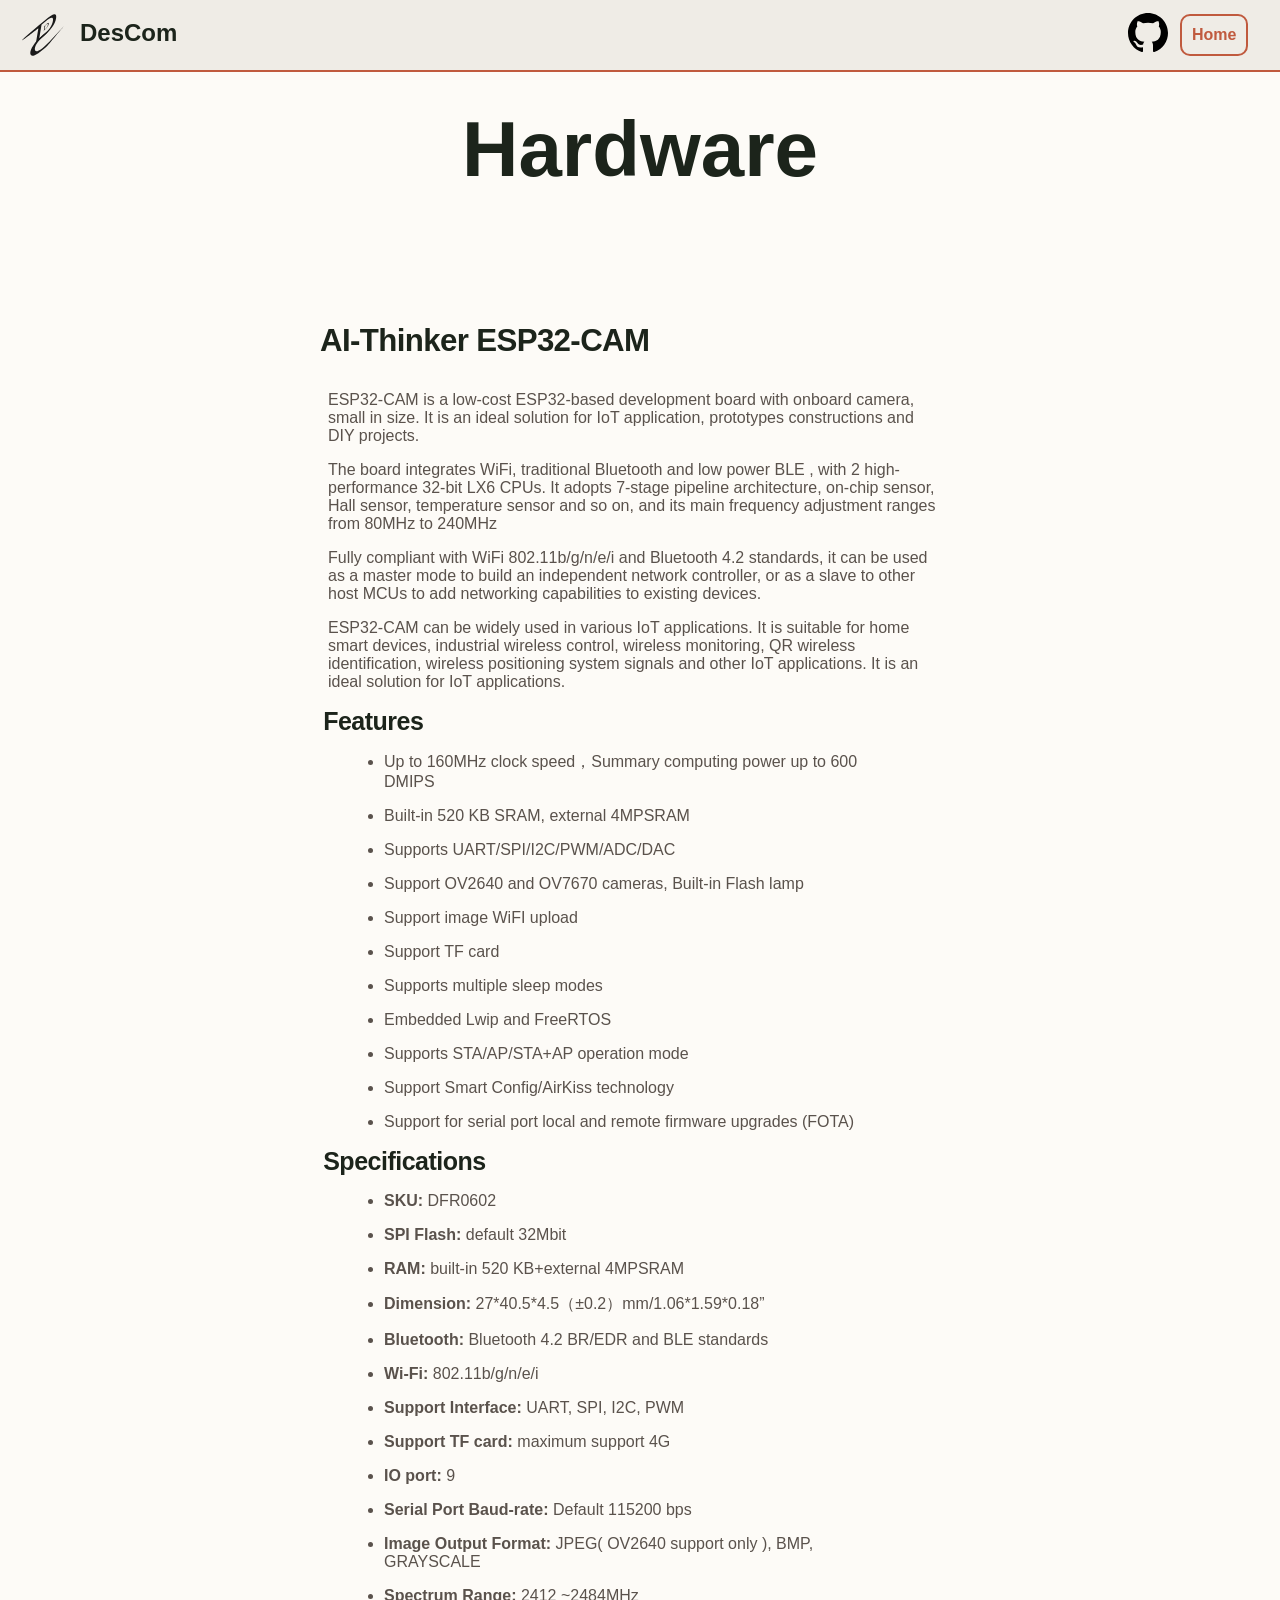
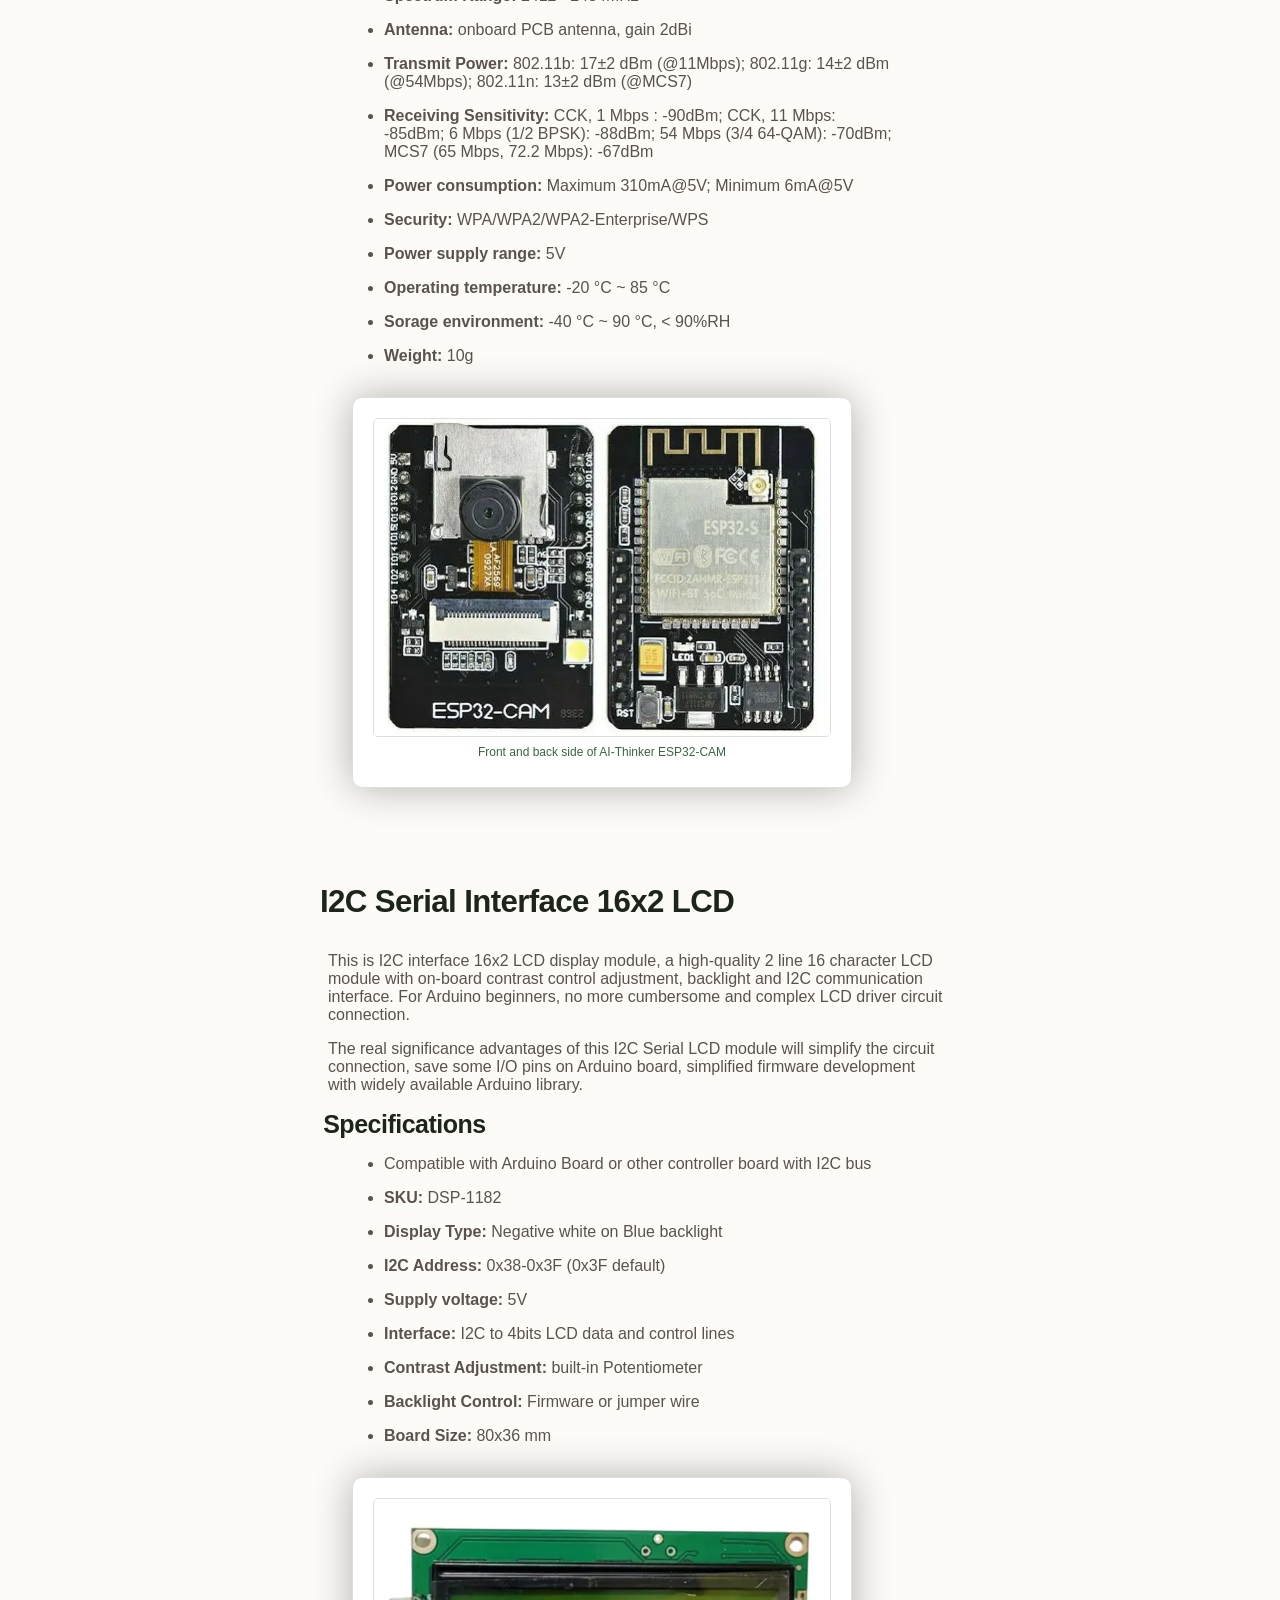
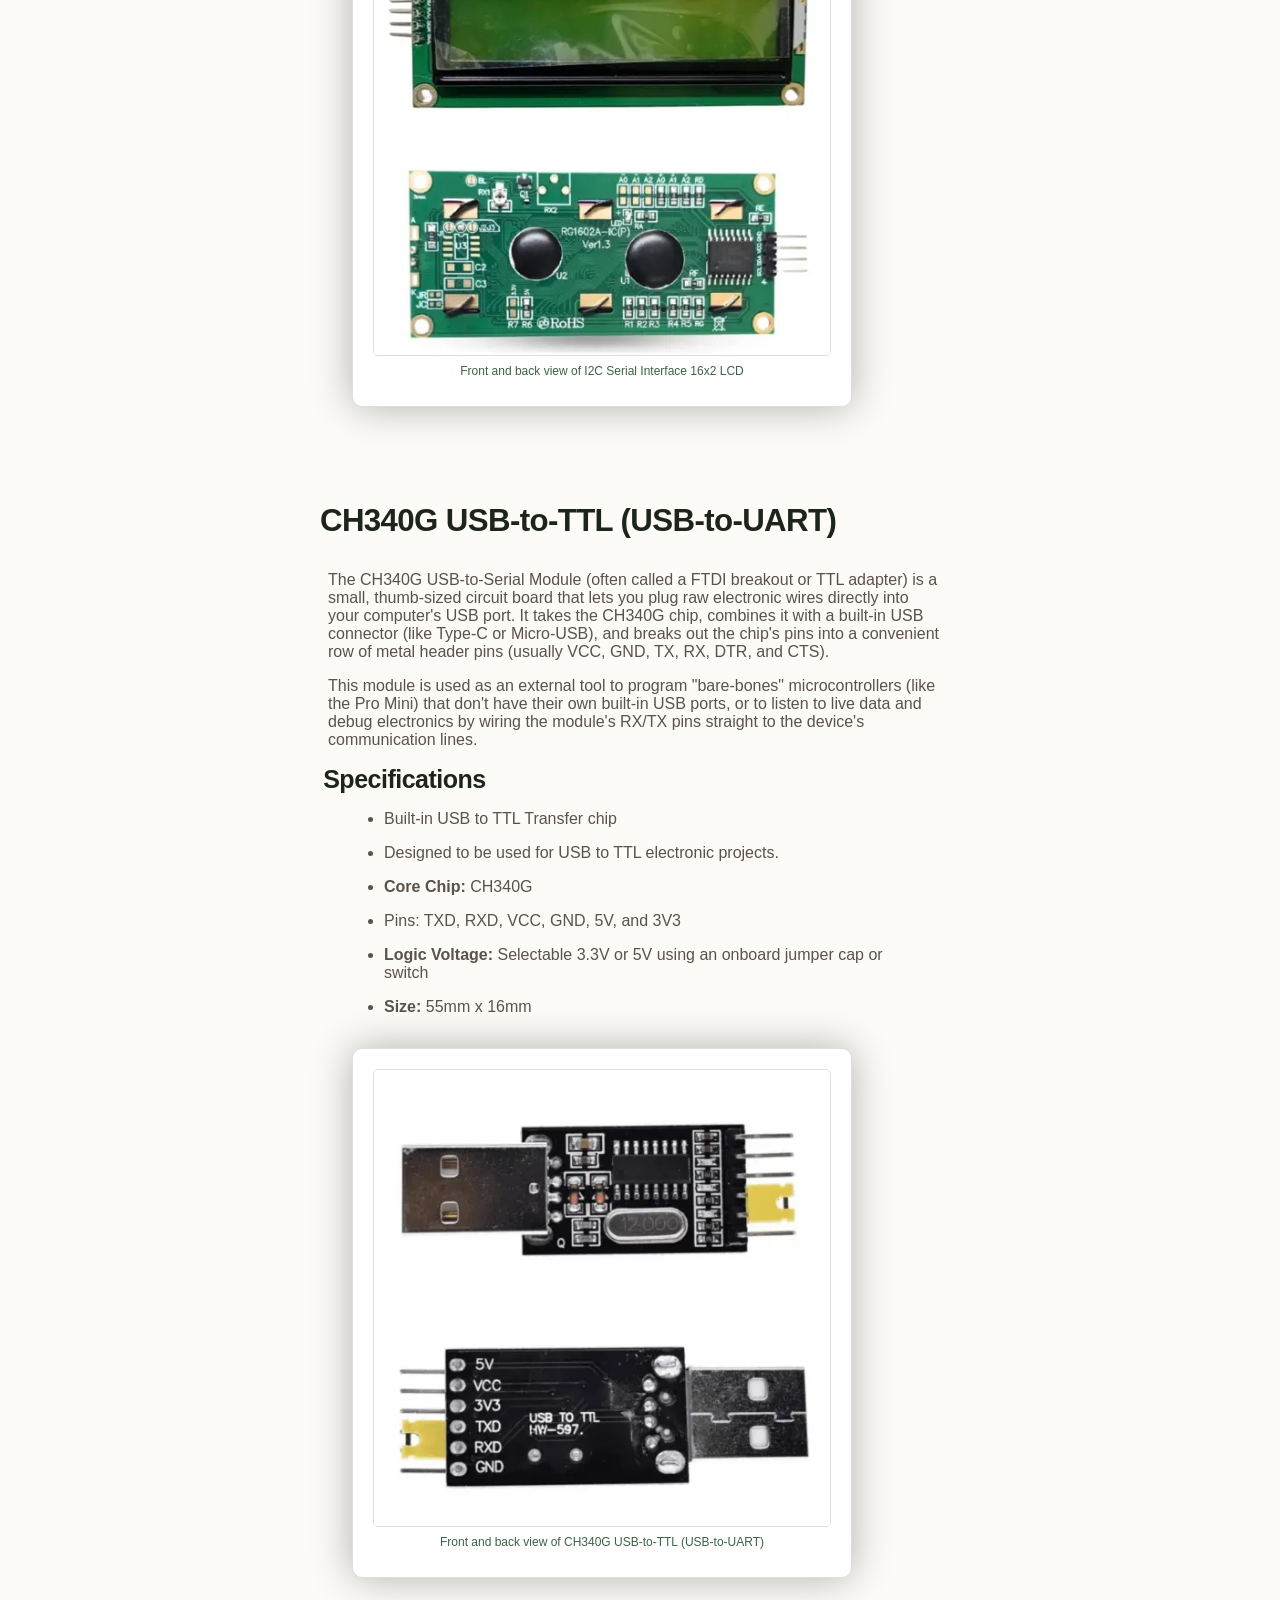
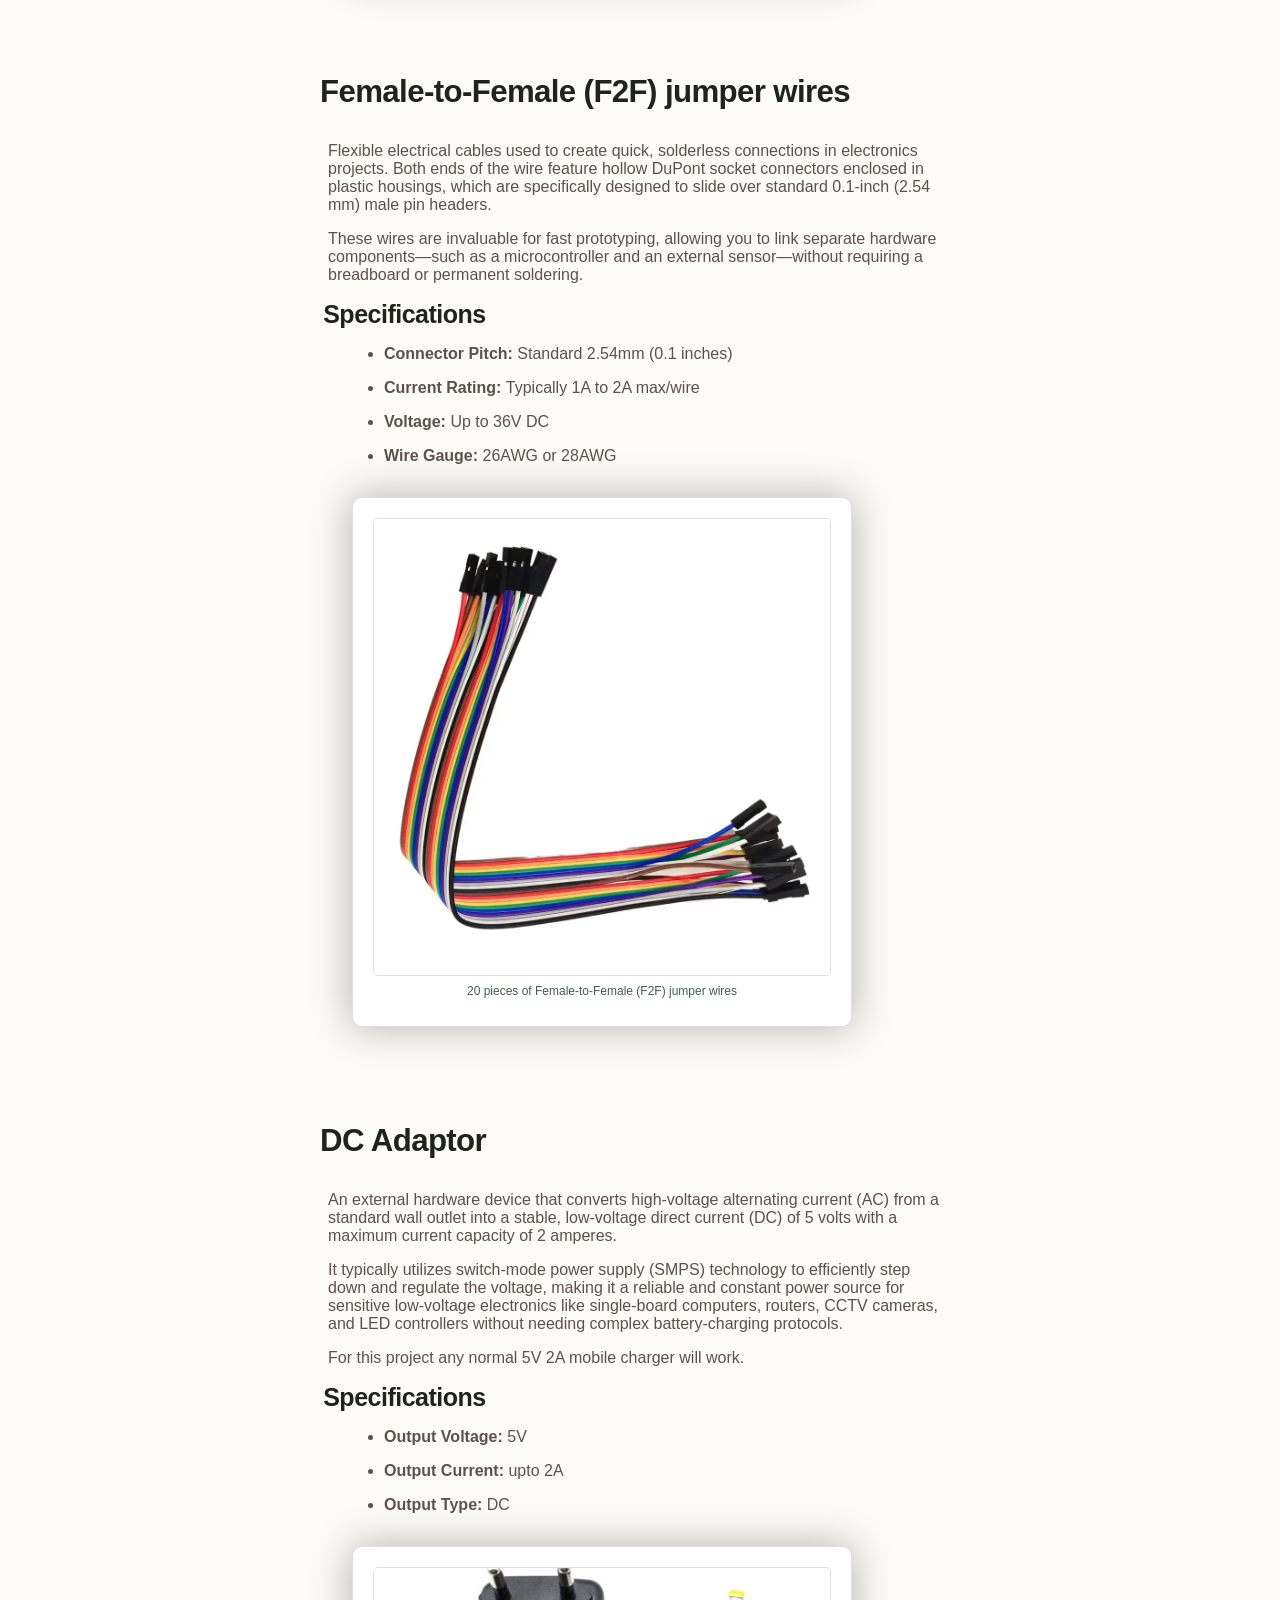
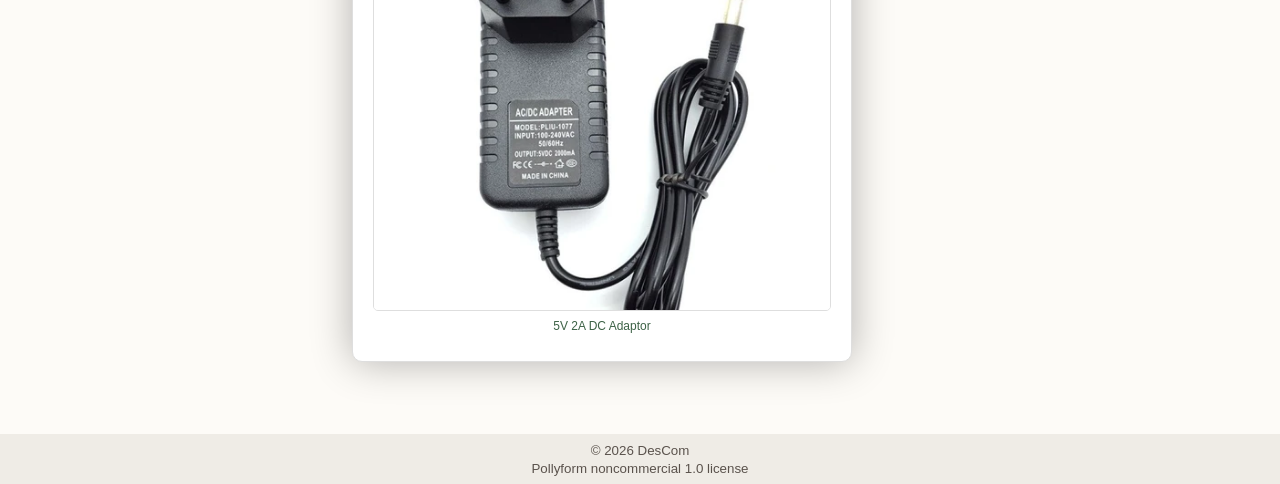
<file: docs/pages/hardware.html>
<!doctype html>
<html lang="en">
  <head>
    <meta charset="Utf-8" />
    <!--<meta name="viewport" content="width=device-width, initial-scale=1.0" />  implement later-->
    <title>Hardware</title>
    <meta
      name="description"
      content="Explore the hardware required for DesCom, including the ESP32-CAM, LCD display, USB-to-serial programmer, power supply, and connections."
    />
    <link rel="icon" href="../assets/logo/logo.svg" />
    <link rel="stylesheet" href="../css/global.css" />
  </head>
  <body>
    <header>
      <div class="logo-section">
        <img src="../assets/logo/logo.svg" />
        <h2>DesCom</h2>
      </div>
      <div class="menu-section">
        <a href="https://github.com/its-mohitkumar-7/DesCom"
          ><img src="../assets/icons/github.svg"
        /></a>
        <a href="../index.html" class="home-button">Home</a>
      </div>
    </header>
    <main>
      <div class="hero-section">
        <h1>Hardware</h1>
      </div>
      <div class="main-article">
        <div>
          <h2 id="hardware-ai-thinker-esp32-cam" class="primary-headings">
            AI-Thinker ESP32-CAM
            <a href="#hardware-ai-thinker-esp32-cam" class="heading-anchor"
              >#</a
            >
          </h2>
          <p class="paragraphs">
            ESP32-CAM is a low-cost ESP32-based development board with onboard
            camera, small in size. It is an ideal solution for IoT application,
            prototypes constructions and DIY projects.
          </p>
          <p class="paragraphs">
            The board integrates WiFi, traditional Bluetooth and low power BLE ,
            with 2 high- performance 32-bit LX6 CPUs. It adopts 7-stage pipeline
            architecture, on-chip sensor, Hall sensor, temperature sensor and so
            on, and its main frequency adjustment ranges from 80MHz to 240MHz
          </p>
          <p class="paragraphs">
            Fully compliant with WiFi 802.11b/g/n/e/i and Bluetooth 4.2
            standards, it can be used as a master mode to build an independent
            network controller, or as a slave to other host MCUs to add
            networking capabilities to existing devices.
          </p>
          <p class="paragraphs">
            ESP32-CAM can be widely used in various IoT applications. It is
            suitable for home smart devices, industrial wireless control,
            wireless monitoring, QR wireless identification, wireless
            positioning system signals and other IoT applications. It is an
            ideal solution for IoT applications.
          </p>
          <h3 class="sub-headings">Features</h3>
          <ul class="ul-primary-lists">
            <li>
              Up to 160MHz clock speed，Summary computing power up to 600 DMIPS
            </li>
            <li>Built-in 520 KB SRAM, external 4MPSRAM</li>
            <li>Supports UART/SPI/I2C/PWM/ADC/DAC</li>
            <li>Support OV2640 and OV7670 cameras, Built-in Flash lamp</li>
            <li>Support image WiFI upload</li>
            <li>Support TF card</li>
            <li>Supports multiple sleep modes</li>
            <li>Embedded Lwip and FreeRTOS</li>
            <li>Supports STA/AP/STA+AP operation mode</li>
            <li>Support Smart Config/AirKiss technology</li>
            <li>
              Support for serial port local and remote firmware upgrades (FOTA)
            </li>
          </ul>
          <h3 class="sub-headings">Specifications</h3>
          <ul class="ul-primary-lists">
            <li><b>SKU: </b>DFR0602</li>
            <li><b>SPI Flash: </b>default 32Mbit</li>
            <li><b>RAM: </b>built-in 520 KB+external 4MPSRAM</li>
            <li><b>Dimension: </b>27*40.5*4.5（±0.2）mm/1.06*1.59*0.18”</li>
            <li><b>Bluetooth: </b>Bluetooth 4.2 BR/EDR and BLE standards</li>
            <li><b>Wi-Fi: </b>802.11b/g/n/e/i</li>
            <li><b>Support Interface: </b>UART, SPI, I2C, PWM</li>
            <li><b>Support TF card: </b>maximum support 4G</li>
            <li><b>IO port: </b>9</li>
            <li><b>Serial Port Baud-rate: </b>Default 115200 bps</li>
            <li>
              <b>Image Output Format: </b>JPEG( OV2640 support only ), BMP,
              GRAYSCALE
            </li>
            <li><b>Spectrum Range: </b>2412 ~2484MHz</li>
            <li><b>Antenna: </b>onboard PCB antenna, gain 2dBi</li>
            <li>
              <b>Transmit Power: </b>802.11b: 17±2 dBm (@11Mbps); 802.11g: 14±2
              dBm (@54Mbps); 802.11n: 13±2 dBm (@MCS7)
            </li>
            <li>
              <b>Receiving Sensitivity: </b>CCK, 1 Mbps : -90dBm; CCK, 11 Mbps:
              -85dBm; 6 Mbps (1/2 BPSK): -88dBm; 54 Mbps (3/4 64-QAM): -70dBm;
              MCS7 (65 Mbps, 72.2 Mbps): -67dBm
            </li>
            <li><b>Power consumption: </b>Maximum 310mA@5V; Minimum 6mA@5V</li>
            <li><b>Security: </b>WPA/WPA2/WPA2-Enterprise/WPS</li>
            <li><b>Power supply range: </b>5V</li>
            <li><b>Operating temperature: </b>-20 °C ~ 85 °C</li>
            <li><b>Sorage environment: </b>-40 °C ~ 90 °C, < 90%RH</li>
            <li><b>Weight: </b>10g</li>
          </ul>
          <figure class="figures">
            <img src="../assets/images/esp32-cam.webp" />
            <figcaption class="figure-captions">
              Front and back side of AI-Thinker ESP32-CAM
            </figcaption>
          </figure>
        </div>
        <div>
          <h2
            id="hardware-i2c-serial-interface-16x2-lcd"
            class="primary-headings"
          >
            I2C Serial Interface 16x2 LCD
            <a
              href="#hardware-hardware-i2c-serial-interface-16x2-lcd"
              class="heading-anchor"
              >#</a
            >
          </h2>
          <p class="paragraphs">
            This is I2C interface 16x2 LCD display module, a high-quality 2 line
            16 character LCD module with on-board contrast control adjustment,
            backlight and I2C communication interface. For Arduino beginners, no
            more cumbersome and complex LCD driver circuit connection.
          </p>
          <p class="paragraphs">
            The real significance advantages of this I2C Serial LCD module will
            simplify the circuit connection, save some I/O pins on Arduino
            board, simplified firmware development with widely available Arduino
            library.
          </p>
          <h3 class="sub-headings">Specifications</h3>
          <ul class="ul-primary-lists">
            <li>
              Compatible with Arduino Board or other controller board with I2C
              bus
            </li>
            <li><b>SKU: </b>DSP-1182</li>
            <li><b>Display Type: </b>Negative white on Blue backlight</li>
            <li><b>I2C Address: </b>0x38-0x3F (0x3F default)</li>
            <li><b>Supply voltage: </b>5V</li>
            <li><b>Interface: </b>I2C to 4bits LCD data and control lines</li>
            <li><b>Contrast Adjustment: </b>built-in Potentiometer</li>
            <li><b>Backlight Control: </b>Firmware or jumper wire</li>
            <li><b>Board Size: </b>80x36 mm</li>
          </ul>
          <figure class="figures">
            <img src="../assets/images/i2c-16x2-lcd.webp" />
            <figcaption class="figure-captions">
              Front and back view of I2C Serial Interface 16x2 LCD
            </figcaption>
          </figure>
        </div>
        <div>
          <h2 id="hardware-ch340g-usb-to-ttl" class="primary-headings">
            CH340G USB-to-TTL (USB-to-UART)
            <a href="#hardware-ch340g-usb-ttl" class="heading-anchor">#</a>
          </h2>
          <p class="paragraphs">
            The CH340G USB-to-Serial Module (often called a FTDI breakout or TTL
            adapter) is a small, thumb-sized circuit board that lets you plug
            raw electronic wires directly into your computer's USB port. It
            takes the CH340G chip, combines it with a built-in USB connector
            (like Type-C or Micro-USB), and breaks out the chip's pins into a
            convenient row of metal header pins (usually VCC, GND, TX, RX, DTR,
            and CTS).
          </p>
          <p class="paragraphs">
            This module is used as an external tool to program "bare-bones"
            microcontrollers (like the Pro Mini) that don't have their own
            built-in USB ports, or to listen to live data and debug electronics
            by wiring the module's RX/TX pins straight to the device's
            communication lines.
          </p>
          <h3 class="sub-headings">Specifications</h3>
          <ul class="ul-primary-lists">
            <li>Built-in USB to TTL Transfer chip</li>
            <li>Designed to be used for USB to TTL electronic projects.</li>
            <li><b>Core Chip: </b>CH340G</li>
            <li>Pins: <b></b>TXD, RXD, VCC, GND, 5V, and 3V3</li>
            <li>
              <b>Logic Voltage: </b>Selectable 3.3V or 5V using an onboard
              jumper cap or switch
            </li>
            <li><b>Size: </b>55mm x 16mm</li>
          </ul>
          <figure class="figures">
            <img src="../assets/images/uart.webp" />
            <figcaption class="figure-captions">
              Front and back view of CH340G USB-to-TTL (USB-to-UART)
            </figcaption>
          </figure>
        </div>
        <div>
          <h2 id="hardware-f2f-jumper-wires" class="primary-headings">
            Female-to-Female (F2F) jumper wires
            <a href="#hardware-f2f-jumper-wires" class="heading-anchor">#</a>
          </h2>
          <p class="paragraphs">
            Flexible electrical cables used to create quick, solderless
            connections in electronics projects. Both ends of the wire feature
            hollow DuPont socket connectors enclosed in plastic housings, which
            are specifically designed to slide over standard 0.1-inch (2.54 mm)
            male pin headers.
          </p>
          <p class="paragraphs">
            These wires are invaluable for fast prototyping, allowing you to
            link separate hardware components—such as a microcontroller and an
            external sensor—without requiring a breadboard or permanent
            soldering.
          </p>
          <h3 class="sub-headings">Specifications</h3>
          <ul class="ul-primary-lists">
            <li><b>Connector Pitch: </b>Standard 2.54mm (0.1 inches)</li>
            <li><b>Current Rating: </b>Typically 1A to 2A max/wire</li>
            <li><b>Voltage: </b>Up to 36V DC</li>
            <li><b>Wire Gauge: </b>26AWG or 28AWG</li>
          </ul>
          <figure class="figures">
            <img src="../assets/images/f2f-jumper-wires.webp" />
            <figcaption class="figure-captions">
              20 pieces of Female-to-Female (F2F) jumper wires
            </figcaption>
          </figure>
        </div>
        <div>
          <h2 id="hardware-dc-adaptor" class="primary-headings">
            DC Adaptor
            <a href="#hardware-dc-adaptor" class="heading-anchor">#</a>
          </h2>
          <p class="paragraphs">
            An external hardware device that converts high-voltage alternating
            current (AC) from a standard wall outlet into a stable, low-voltage
            direct current (DC) of 5 volts with a maximum current capacity of 2
            amperes.
          </p>
          <p></p>
          <p class="paragraphs">
            It typically utilizes switch-mode power supply (SMPS) technology to
            efficiently step down and regulate the voltage, making it a reliable
            and constant power source for sensitive low-voltage electronics like
            single-board computers, routers, CCTV cameras, and LED controllers
            without needing complex battery-charging protocols.
          </p>
          <p class="paragraphs">
            For this project any normal 5V 2A mobile charger will work.
          </p>
          <h3 class="sub-headings">Specifications</h3>
          <ul class="ul-primary-lists">
            <li><b>Output Voltage: </b>5V</li>
            <li><b>Output Current: </b>upto 2A</li>
            <li><b>Output Type: </b>DC</li>
          </ul>
          <figure class="figures">
            <img src="../assets/images/dc-adaptor.webp" />
            <figcaption class="figure-captions">5V 2A DC Adaptor</figcaption>
          </figure>
        </div>
      </div>
    </main>
    <footer>
      <p><small>&copy; 2026 DesCom</small></p>
      <p><small>Pollyform noncommercial 1.0 license</small></p>
    </footer>
  </body>
</html>
</file>
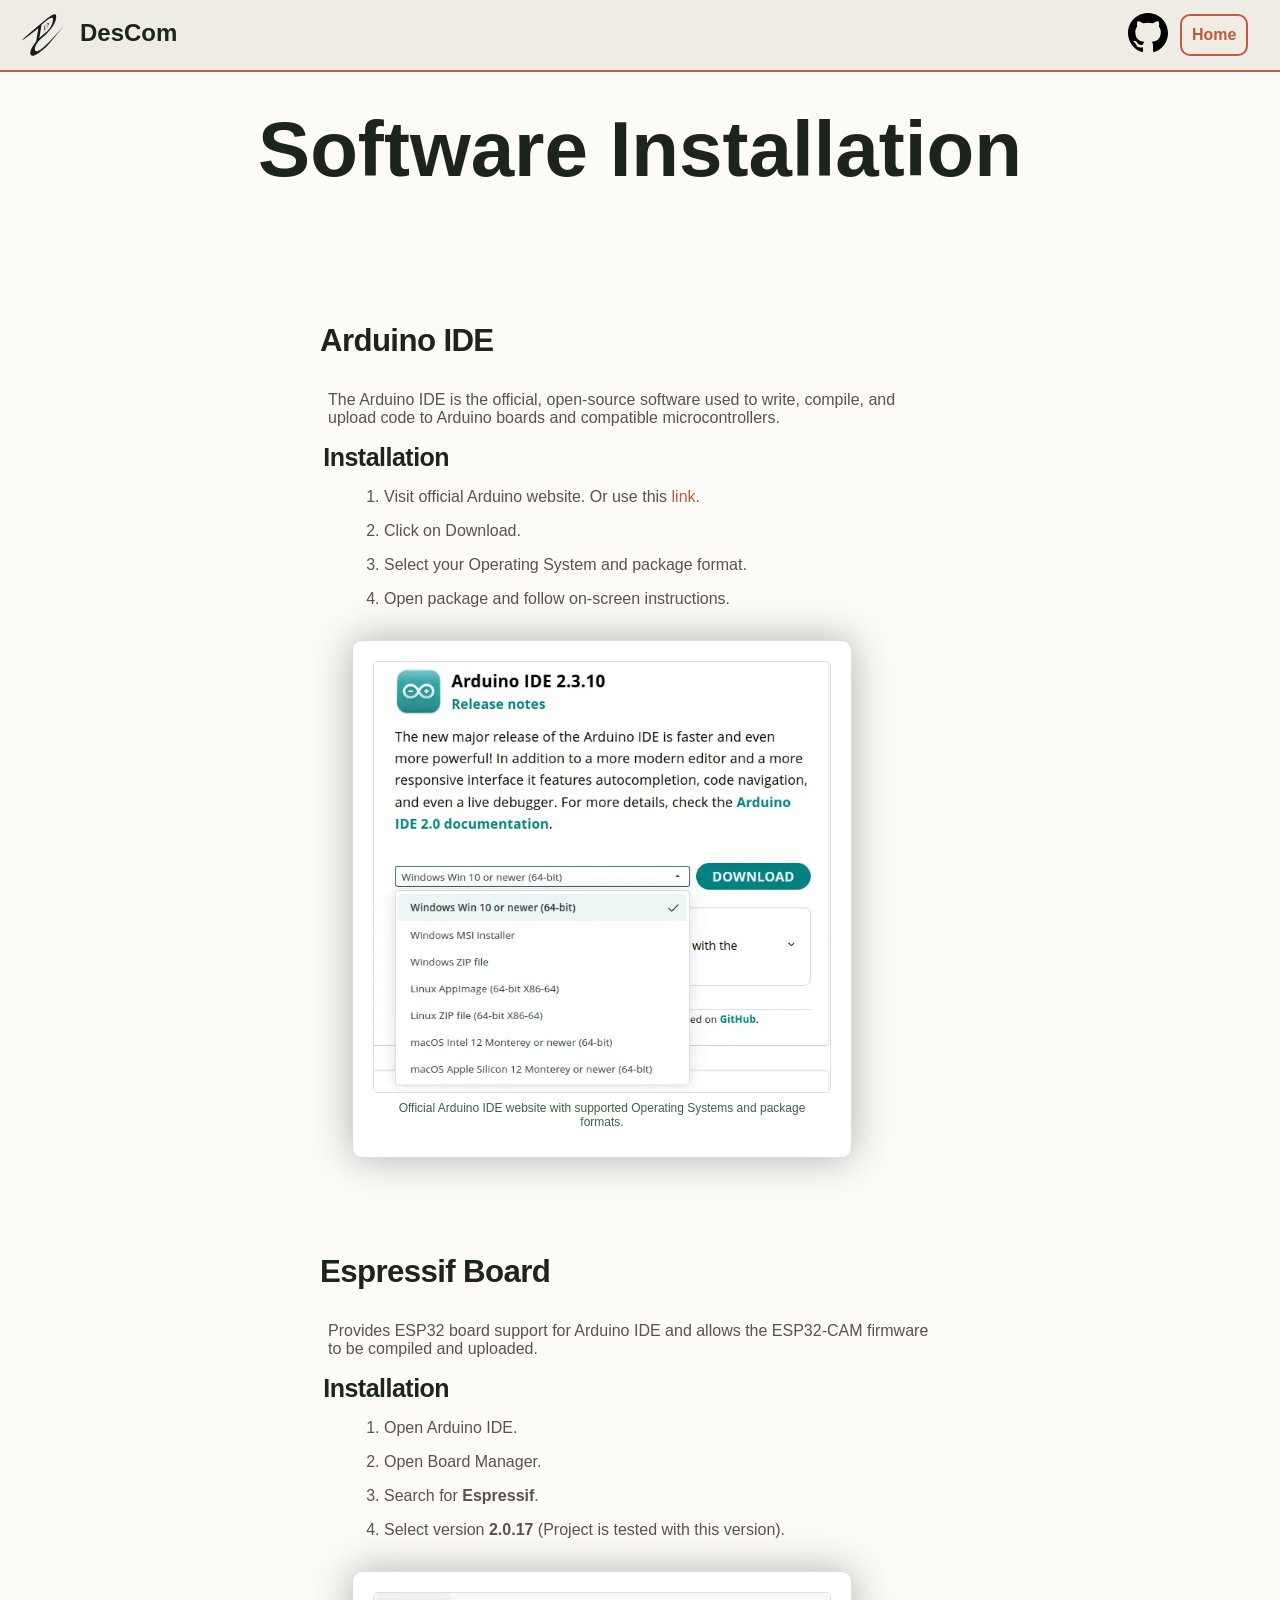
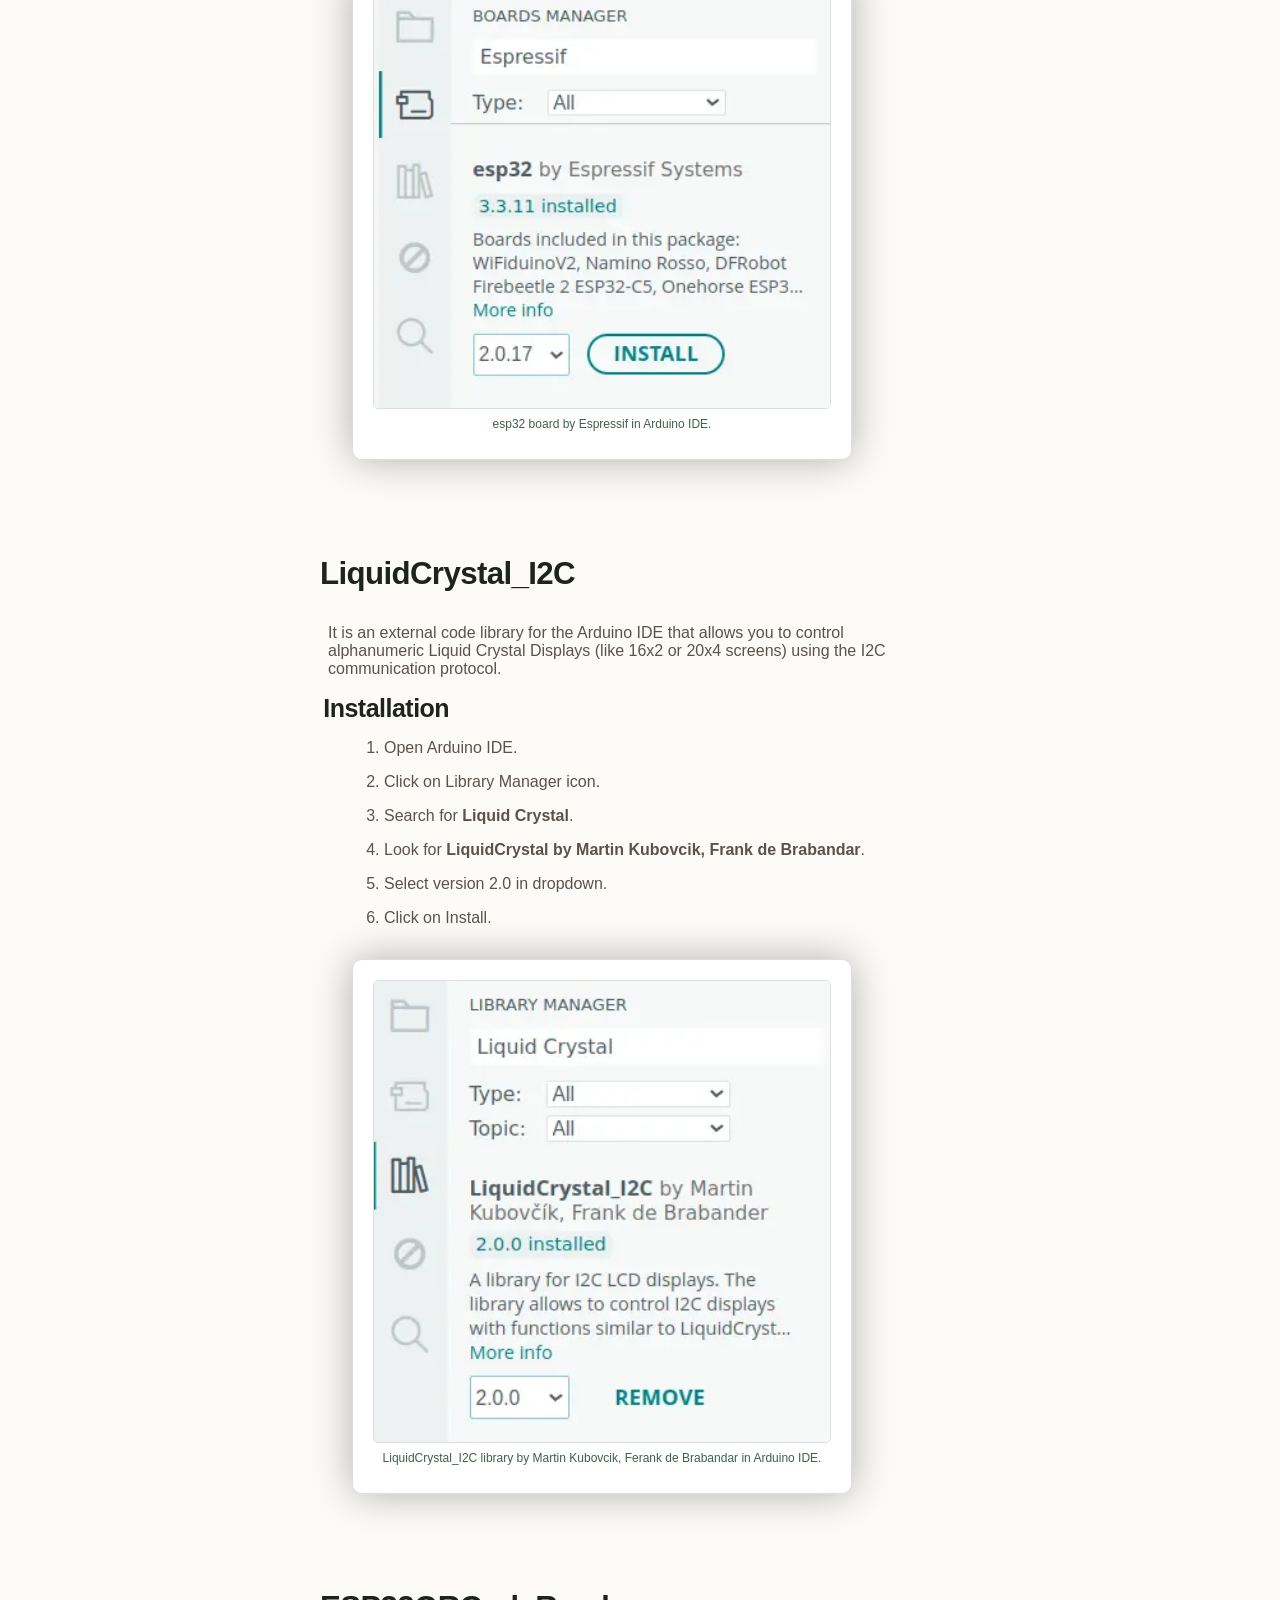
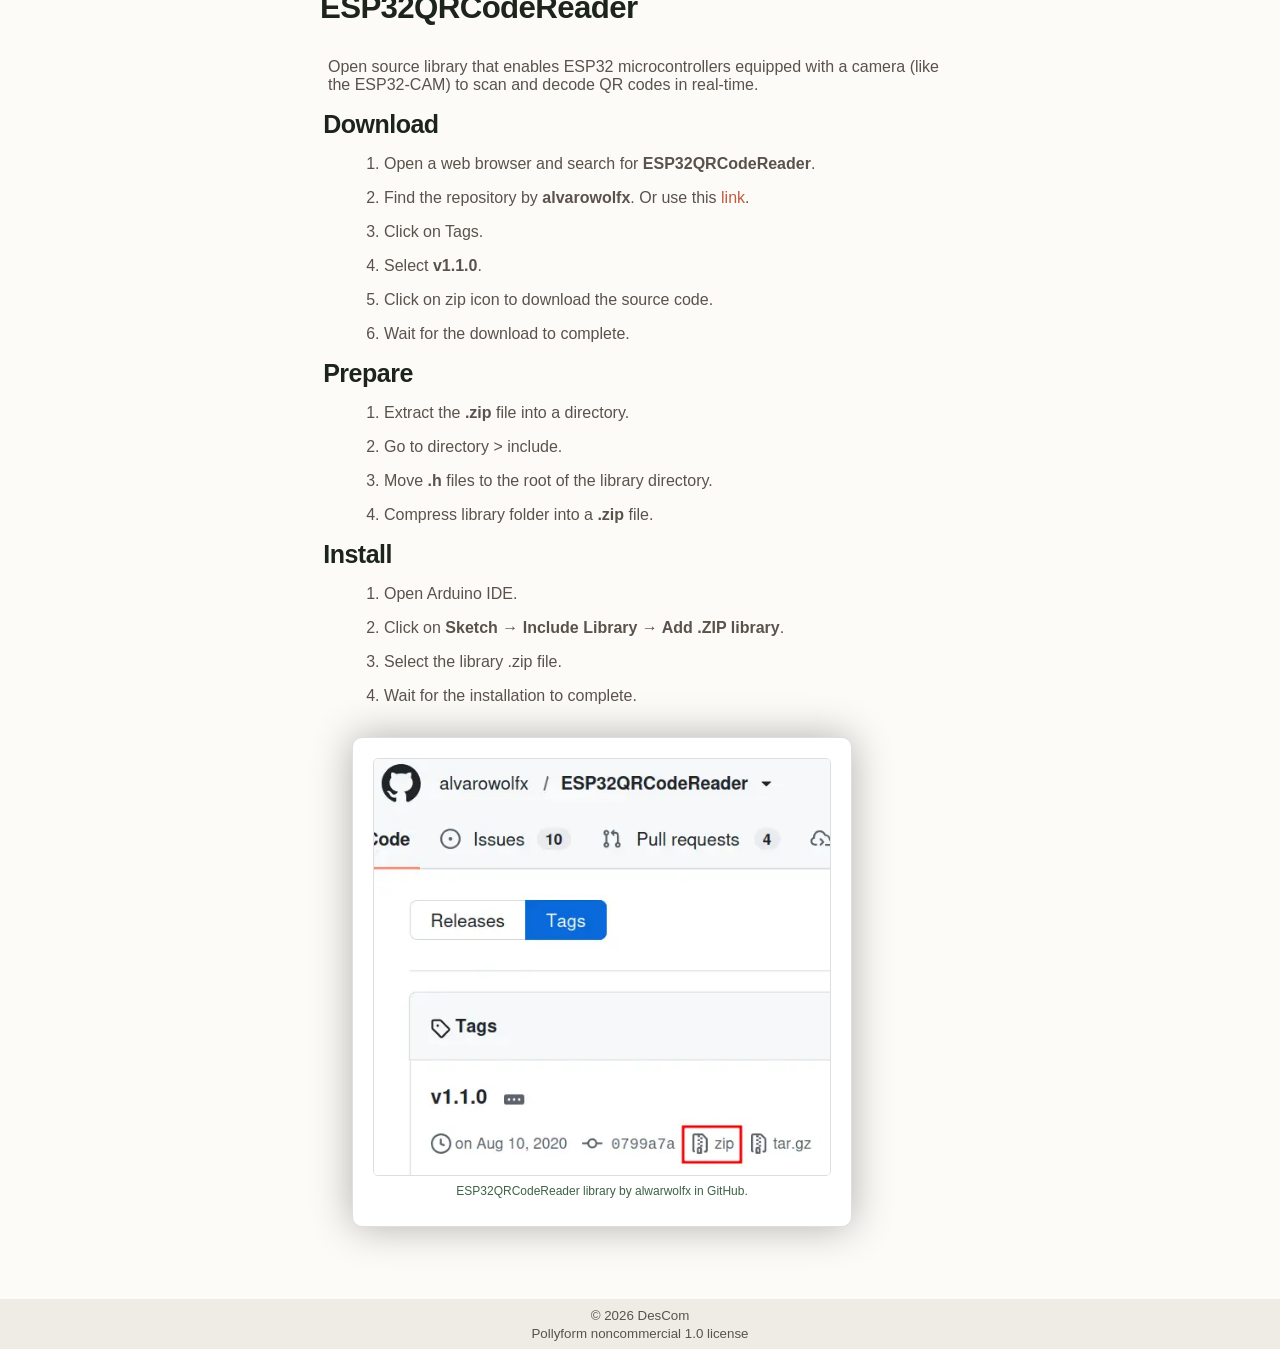
<file: docs/pages/software.html>
<!doctype html>
<html lang="en">
  <head>
    <meta charset="Utf-8" />
    <!--<meta name="viewport" content="width=device-width, initial-scale=1.0" />  implement later-->
    <title>Software</title>
    <meta
      name="description"
      content="Learn which software and tools are required for DesCom, including Arduino IDE, ESP32 board support, libraries, and project setup."
    />
    <link rel="icon" href="../assets/logo/logo.svg" />
    <link rel="stylesheet" href="../css/global.css" />
  </head>
  <body>
    <header>
      <div class="logo-section">
        <img src="../assets/logo/logo.svg" />
        <h2>DesCom</h2>
      </div>
      <div class="menu-section">
        <a href="https://github.com/its-mohitkumar-7/DesCom"
          ><img src="../assets/icons/github.svg"
        /></a>
        <a href="../index.html" class="home-button">Home</a>
      </div>
    </header>
    <main>
      <div class="hero-section">
        <h1>Software Installation</h1>
      </div>
      <div class="main-article">
        <div>
          <h2 id="software-arduino-ide" class="primary-headings">
            Arduino IDE
            <a href="#software-" class="heading-anchor">#</a>
          </h2>
          <p class="paragraphs">
            The Arduino IDE is the official, open-source software used to write,
            compile, and upload code to Arduino boards and compatible
            microcontrollers.
          </p>
          <h3 class="sub-headings">Installation</h3>
          <ol class="primary-lists">
            <li>
              Visit official Arduino website. Or use this
              <a
                class="reference-link"
                href="https://www.arduino.cc/en/software/"
                >link</a
              >.
            </li>
            <li>Click on Download.</li>
            <li>Select your Operating System and package format.</li>
            <li>Open package and follow on-screen instructions.</li>
          </ol>
          <figure class="figures">
            <img src="../assets/images/arduino-ide-install.webp" />
            <figcaption class="figure-captions">
              Official Arduino IDE website with supported Operating Systems and
              package formats.
            </figcaption>
          </figure>
        </div>
        <div>
          <h2 id="software-espressif-board" class="primary-headings">
            Espressif Board
            <a href="#software-espressif-board" class="heading-anchor">#</a>
          </h2>
          <p class="paragraphs">
            Provides ESP32 board support for Arduino IDE and allows the
            ESP32-CAM firmware to be compiled and uploaded.
          </p>
          <h3 class="sub-headings">Installation</h3>
          <ol class="primary-lists">
            <li>Open Arduino IDE.</li>
            <li>Open Board Manager.</li>
            <li>Search for <b>Espressif</b>.</li>
            <li>
              Select version <b>2.0.17</b> (Project is tested with this
              version).
            </li>
          </ol>
          <figure class="figures">
            <img src="../assets/images/espressif-board-install.webp" />
            <figcaption class="figure-captions">
              esp32 board by Espressif in Arduino IDE.
            </figcaption>
          </figure>
        </div>
        <div>
          <h2 id="software-liquidcrystal-i2c" class="primary-headings">
            LiquidCrystal_I2C
            <a href="#software-liquidcrystal-i2c" class="heading-anchor">#</a>
          </h2>
          <p class="paragraphs">
            It is an external code library for the Arduino IDE that allows you
            to control alphanumeric Liquid Crystal Displays (like 16x2 or 20x4
            screens) using the I2C communication protocol.
          </p>
          <h3 class="sub-headings">Installation</h3>
          <ol class="primary-lists">
            <li>Open Arduino IDE.</li>
            <li>Click on Library Manager icon.</li>
            <li>Search for <b>Liquid Crystal</b>.</li>
            <li>
              Look for
              <b>LiquidCrystal by Martin Kubovcik, Frank de Brabandar</b>.
            </li>
            <li>Select version 2.0 in dropdown.</li>
            <li>Click on Install.</li>
          </ol>
          <figure class="figures">
            <img src="../assets/images/liquid-crystal-i2c-install.webp" />
            <figcaption class="figure-captions">
              LiquidCrystal_I2C library by Martin Kubovcik, Ferank de Brabandar
              in Arduino IDE.
            </figcaption>
          </figure>
        </div>
        <div>
          <h2 id="software-esp32qrcodereader" class="primary-headings">
            ESP32QRCodeReader
            <a href="#software-esp32qrcodereader" class="heading-anchor">#</a>
          </h2>
          <p class="paragraphs">
            Open source library that enables ESP32 microcontrollers equipped
            with a camera (like the ESP32-CAM) to scan and decode QR codes in
            real-time.
          </p>
          <h3 class="sub-headings">Download</h3>
          <ol class="primary-lists">
            <li>Open a web browser and search for <b>ESP32QRCodeReader</b>.</li>
            <li>
              Find the repository by <b>alvarowolfx</b>. Or use this
              <a
                class="reference-link"
                href="https://github.com/alvarowolfx/ESP32QRCodeReader/tags"
                >link</a
              >.
            </li>
            <li>Click on Tags.</li>
            <li>Select <b>v1.1.0</b>.</li>
            <li>Click on zip icon to download the source code.</li>
            <li>Wait for the download to complete.</li>
          </ol>
          <h3 class="sub-headings">Prepare</h3>
          <ol class="primary-lists">
            <li>Extract the <b>.zip</b> file into a directory.</li>
            <li>Go to directory > include.</li>
            <li>Move <b>.h</b> files to the root of the library directory.</li>
            <li>Compress library folder into a <b>.zip</b> file.</li>
          </ol>
          <h3 class="sub-headings">Install</h3>
          <ol class="primary-lists">
            <li>Open Arduino IDE.</li>
            <li>
              Click on <b>Sketch → Include Library → Add .ZIP library</b>.
            </li>
            <li>Select the library .zip file.</li>
            <li>Wait for the installation to complete.</li>
          </ol>
          <figure class="figures">
            <img src="../assets/images/esp32qrcodereader-install.webp" />
            <figcaption class="figure-captions">
              ESP32QRCodeReader library by alwarwolfx in GitHub.
            </figcaption>
          </figure>
        </div>
      </div>
    </main>
    <footer>
      <p><small>&copy; 2026 DesCom</small></p>
      <p><small>Pollyform noncommercial 1.0 license</small></p>
    </footer>
  </body>
</html>
</file>
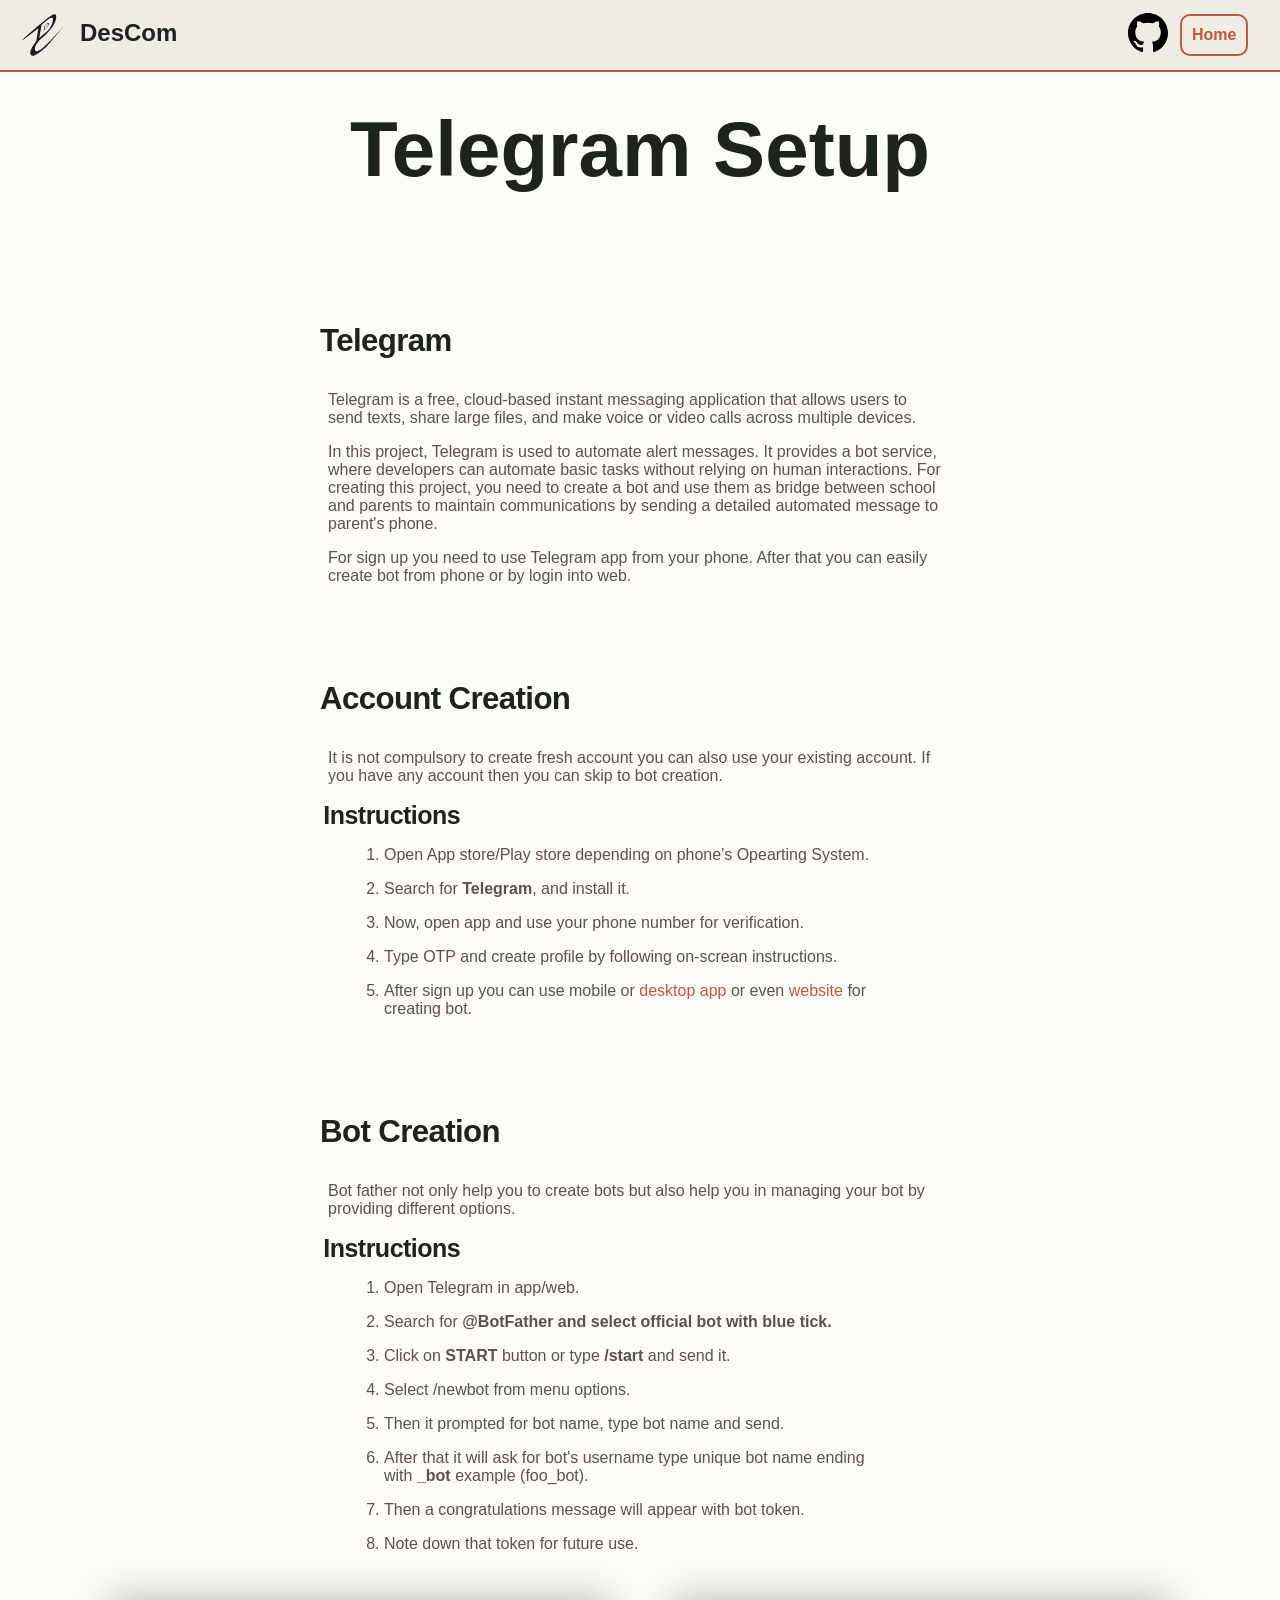
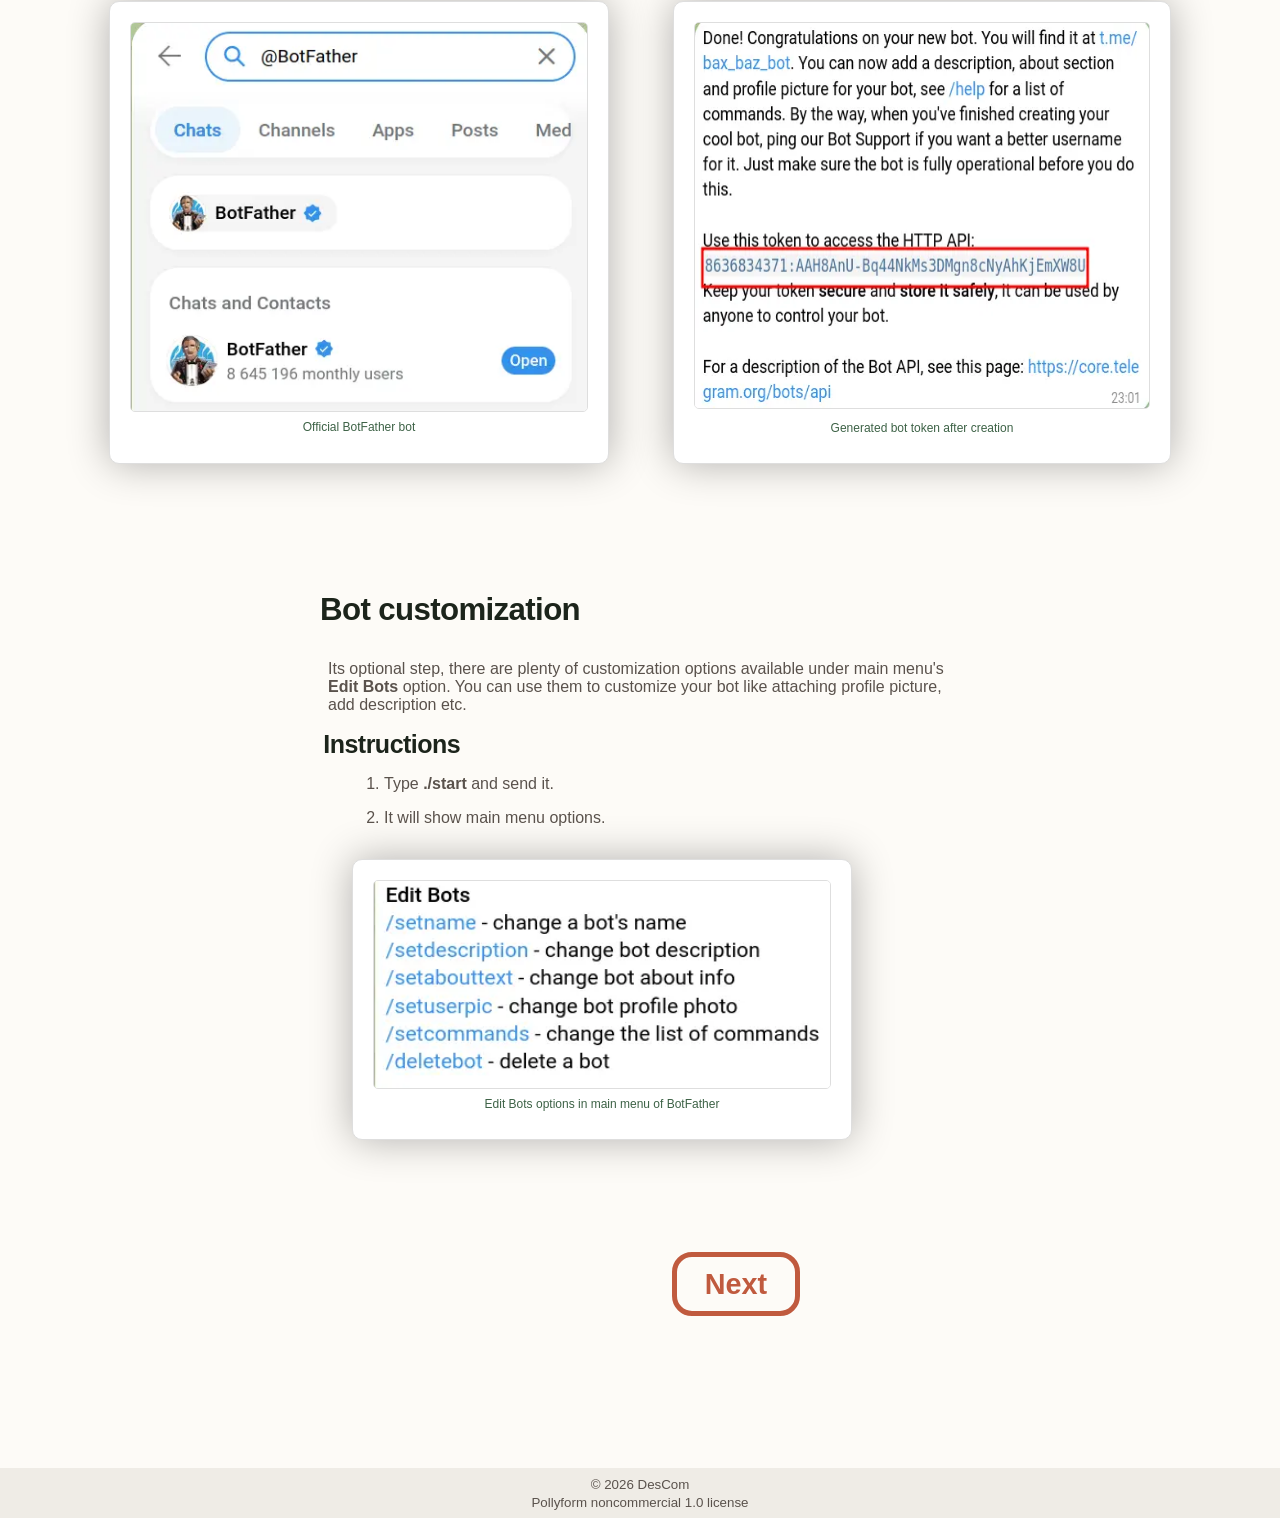
<file: docs/pages/telegram-setup.html>
<!doctype html>
<html lang="en">
  <head>
    <meta charset="Utf-8" />
    <!--<meta name="viewport" content="width=device-width, initial-scale=1.0" />  implement later-->
    <title>Telegram Setup</title>
    <meta
      name="description"
      content="Learn how to create and configure a Telegram bot for DesCom and use it to send destination confirmation alerts."
    />
    <link rel="icon" href="../assets/logo/logo.svg" />
    <link rel="stylesheet" href="../css/global.css" />
    <link rel="prefetch" href="google-sheet.html" />
  </head>
  <body>
    <header>
      <div class="logo-section">
        <img src="../assets/logo/logo.svg" />
        <h2>DesCom</h2>
      </div>
      <div class="menu-section">
        <a href="https://github.com/its-mohitkumar-7/DesCom"
          ><img src="../assets/icons/github.svg"
        /></a>
        <a href="../index.html" class="home-button">Home</a>
      </div>
    </header>
    <main>
      <div class="hero-section">
        <h1>Telegram Setup</h1>
      </div>
      <div class="main-article">
        <div>
          <h2 id="telegram-setup-telegram" class="primary-headings">
            Telegram
            <a href="#telegram-setup-telegram" class="heading-anchor">#</a>
          </h2>
          <p class="paragraphs">
            Telegram is a free, cloud-based instant messaging application that
            allows users to send texts, share large files, and make voice or
            video calls across multiple devices.
          </p>
          <p class="paragraphs">
            In this project, Telegram is used to automate alert messages. It
            provides a bot service, where developers can automate basic tasks
            without relying on human interactions. For creating this project,
            you need to create a bot and use them as bridge between school and
            parents to maintain communications by sending a detailed automated
            message to parent's phone.
          </p>
          <p class="paragraphs">
            For sign up you need to use Telegram app from your phone. After that
            you can easily create bot from phone or by login into web.
          </p>
          <h2 id="telegram-setup-account-creation" class="primary-headings">
            Account Creation
            <a href="#telegram-setup-account-creation" class="heading-anchor"
              >#</a
            >
          </h2>
          <p class="paragraphs">
            It is not compulsory to create fresh account you can also use your
            existing account. If you have any account then you can skip to bot
            creation.
          </p>
          <h3 class="sub-headings">Instructions</h3>
          <ol class="primary-lists">
            <li>
              Open App store/Play store depending on phone's Opearting System.
            </li>
            <li>Search for <b>Telegram</b>, and install it.</li>
            <li>Now, open app and use your phone number for verification.</li>
            <li>
              Type OTP and create profile by following on-screan instructions.
            </li>
            <li>
              After sign up you can use mobile or
              <a class="reference-link" href="https://desktop.telegram.org/"
                >desktop app</a
              >
              or even
              <a class="reference-link" href="https://web.telegram.org/"
                >website</a
              >
              for creating bot.
            </li>
          </ol>
        </div>
        <div>
          <h2 id="telegram-setup-bot-creation" class="primary-headings">
            Bot Creation
            <a href="#telegram-setup-bot-creation" class="heading-anchor">#</a>
          </h2>
          <p class="paragraphs">
            Bot father not only help you to create bots but also help you in
            managing your bot by providing different options.
          </p>
          <h3 class="sub-headings">Instructions</h3>
          <ol class="primary-lists">
            <li>Open Telegram in app/web.</li>
            <li>
              Search for
              <b>@BotFather and select official bot with blue tick.</b>
            </li>
            <li>
              Click on <b>START</b> button or type <b>/start</b> and send it.
            </li>
            <li>Select <a>/newbot</a> from menu options.</li>
            <li>Then it prompted for bot name, type bot name and send.</li>
            <li>
              After that it will ask for bot's username type unique bot name
              ending with <b>_bot</b> example (foo_bot).
            </li>
            <li>Then a congratulations message will appear with bot token.</li>
            <li>Note down that token for future use.</li>
          </ol>
          <div style="display: flex; justify-content: center">
            <figure class="figures">
              <img src="../assets/images/botfather.webp" />
              <figcaption class="figure-captions">
                Official BotFather bot
              </figcaption>
            </figure>
            <figure class="figures" style="display: inline-block">
              <img
                src="../assets/images/bot-api.webp"
                style="width: 456px; height: 387px"
              />
              <figcaption class="figure-captions">
                Generated bot token after creation
              </figcaption>
            </figure>
          </div>
        </div>
        <div>
          <h2 id="telegram-setup-bot-customization" class="primary-headings">
            Bot customization
            <a href="#telegram-setup-bot-customization" class="heading-anchor"
              >#</a
            >
          </h2>
          <p class="paragraphs">
            Its optional step, there are plenty of customization options
            available under main menu's <b>Edit Bots</b> option. You can use
            them to customize your bot like attaching profile picture, add
            description etc.
          </p>
          <h3 class="sub-headings">Instructions</h3>
          <ol class="primary-lists">
            <li>Type <b>./start</b> and send it.</li>
            <li>It will show main menu options.</li>
          </ol>
          <figure class="figures">
            <img src="../assets/images/edit-bots.webp" />
            <figcaption class="figure-captions">
              Edit Bots options in main menu of BotFather
            </figcaption>
          </figure>
        </div>
      </div>
      <div class="navigation-container">
        <a style="visibility: hidden"></a>
        <a href="google-sheet.html">Next</a>
      </div>
    </main>
    <footer>
      <p><small>&copy; 2026 DesCom</small></p>
      <p><small>Pollyform noncommercial 1.0 license</small></p>
    </footer>
  </body>
</html>
</file>
<file: docs/css/index.css>
@font-face {
  font-family: "Domine";
  src: url("../assets/fonts/subset-Domine-Bold.woff2") format("woff2");
  font-weight: bold;
  font-style: normal;
  font-display: swap;
}

@font-face {
  font-family: "Courier Prime";
  src: url("../assets/fonts/subset-CourierPrime-Bold.woff2") format("woff2");
  font-weight: bold;
  font-style: normal;
  font-display: swap;
}

* {
  margin: 0;
  padding: 0;
  box-sizing: border-box;
}

body {
  background-image: url("../assets/background/paper_background.jpeg");
  background-size: cover;
  background-position: center;
  background-attachment: fixed;
  display: flex;
  flex-direction: column;
  min-height: 100vh;
}

header {
  display: flex;
  flex-direction: column;
  align-items: center;
  background: linear-gradient(
    to right,
    transparent,
    rgb(186, 186, 186) 40%,
    rgb(186, 186, 186) 40%,
    transparent
  );
  padding: 1.2%;
  margin: 0;
}

header ul {
  color: white;
  cursor: pointer;
  display: flex;
  font-size: 1.3rem;
  gap: 30px;
  list-style-type: none;
  text-shadow:
    0 0 40px black,
    0 0 30px black,
    0 0 20px black,
    0 0 10px black;

  & li:hover {
    transform: scale(1.17);
  }
}

header a:visited,
header a:link {
  color: white;
  text-decoration: none;
}

#hero {
  display: flex;
  flex-direction: column;
  justify-content: center;
  align-items: center;
  text-align: center;
  height: 100vh;
}

#hero h1 {
  font-size: 5rem;
  font-family: "Domine", sans-serif;
  font-weight: bold;
  font-weight: 700;
  margin: 0;
}

#hero p {
  font-family: "Courier Prime", monospace;
  font-size: 1.5em;
  font-weight: bold;
  overflow: hidden;
  white-space: nowrap;
  letter-spacing: 0.15em;
  width: max-content;
  margin: 0 auto;
  animation: typing 3.5s steps(40, end) forwards;
}

#hero img {
  width: 25rem;
}

@keyframes typing {
  from {
    width: 0;
  }
  to {
    width: 100%;
  }
}

.scroll-gap {
  height: 50vh;
  width: 100%;
  pointer-events: none;
}

main {
  width: 100%;
}

#cards-wrapper {
  top: 0;
  min-height: 100vh;
  display: grid;
  grid-template-columns: repeat(3, 1fr);
  gap: 40px;
  width: 100%;
  max-width: 100%;
  margin: 0 auto;
  padding: 40px;
  overflow: hidden;
}

.info-card {
  background-color: rgba(255, 255, 255, 0.1);
  backdrop-filter: blur(2px);
  border-radius: 16px;
  border: 2px solid rgba(255, 255, 255, 0.6);
  box-shadow: 0 20px 40px rgba(0, 0, 0, 0.5);
  height: auto;
  padding: 50px 40px;
  transition: transform 0.3s ease-out;
  cursor: pointer;

  &:hover {
    transform: scale(1.1);
    background-color: rgba(255, 255, 255, 0.2);
  }
}

.info-card h2 {
  text-align: center;
  font-size: 2em;
}

.info-card p {
  margin-top: 30px;
  text-align: justify;
}

footer {
  background: linear-gradient(180deg, rgba(0, 0, 0, 0.01), rgba(0, 0, 0, 0.28));
}

footer a:visited,
footer a:link,
footer li {
  text-decoration: none;
  list-style-type: none;
}

#reference-container {
  display: flex;
  flex-direction: row;
  justify-content: center;
  text-align: center;
  gap: 25%;
  padding: 3rem;
}

#reference-container h2 {
  color: rgb(35, 35, 35);
  font-size: 2rem;
  padding-bottom: 1rem;
}

#reference-container a {
  color: rgb(45, 45, 45);
  font-size: 1.2em;
  display: inline-block;
  &:hover {
    color: rgb(80, 80, 80);
  }
}

#social-container ul {
  display: flex;
  justify-content: center;
  align-items: center;
}

#social-container li {
  padding: 1rem;
}

#social-container img {
  width: 4rem;
  border-radius: 30%;
  padding: 10px;
  &:hover {
    background-color: rgba(255, 255, 255, 0.4);
    transform: scale(1.05);
  }
}

#copyright-container {
  padding: 3rem;
  text-align: center;
}

#copyright-container p {
  padding: 0.3%;
  font-size: 1.28rem;
  font-weight: bold;
}

#license-link {
  color: rgb(70, 70, 70);
  font-size: 1.1rem;
  display: inline-block;
  &:hover {
    color: rgb(100, 100, 100);
    transform: scale(1.01);
  }
}
</file>
<file: docs/css/global.css>
* {
  margin: 0;
  padding: 0;
  box-sizing: border-box;
  -webkit-font-smoothing: antialiased;
}

:root {
  --bg-color: #fdfbf7; /* Soft Linen / Bone White (Warm, glare-free background) */
  --surface-color: #efece6; /* Warm Sand / Clay (Slightly darker for panels & headers) */
  --text-primary: #1c241b; /* Deep Forest Charcoal (Near-black for ultra-sharp reading) */
  --text-secondary: #5a524c; /* Muted Cedar / Mud Gray (For body paragraphs & less stress on eyes) */
  --accent-color: #c05a3e; /* Terracotta Rust (High-contrast clay orange for links & highlights) */
  --accent-secondary: #3d6246; /* Sage Pine (Optional deep green for secondary buttons/success states) */

  --text-xs: 0.75rem; /* Smallest text: Captions, inline code labels, and table metadata */
  --text-sm: 0.875rem; /* Secondary text: Sidebar links, table contents, and footer text */
  --text-base: 1rem; /* Primary text: Main body paragraphs, lists, and general documentation reading */
  --text-lg: clamp(
    1.125rem,
    1.5vw,
    1.25rem
  ); /* Subheadings: Section headers within pages (H3) and callout text */
  --text-xl: clamp(
    1.25rem,
    2vw,
    1.563rem
  ); /* Main headings: Page subsection headers (H2) and prominent quotes */
  --text-2xl: clamp(
    1.5rem,
    2.5vw,
    1.953rem
  ); /* Title text: Article/Page main titles (H1) and hero subtitles */
  --text-3xl: clamp(
    1.875rem,
    3.5vw,
    2.441rem
  ); /* Hero text: Main landing page headlines and major category titles */

  --mg-2xl: 6rem;
  --mg-xl: 3rem;
  --mg-l: 2rem;
  --mg-m: 1rem;
  --mg-s: 0.5rem;
  --mg-xs: 0.2rem;

  --ls-heading: -0.02em;
}

body {
  background-color: var(--bg-color);
  font-family: sans-serif;
  display: flex;
  flex-direction: column;
  min-height: 100vh;
}

header {
  background-color: var(--surface-color);
  border-bottom: 2px solid var(--accent-color);
  padding: 1.2rem;
  height: 4.5rem;
  display: flex;
  justify-content: space-between;
  align-items: center;
  position: sticky;
  top: 0;
  z-index: 1000;
}

main {
  flex: 1;
}

.logo-section {
  display: flex;
  justify-content: flex-start;
  align-items: center;
  height: 3rem;
}

.logo-section img {
  width: 3rem;
}

.logo-section h2 {
  color: var(--text-primary);
  height: 2rem;
  margin: 0.8rem;
  width: rem;
}

.menu-section {
  display: flex;
  justify-content: flex-end;
  align-items: center;
  height: 3rem;
}

.menu-section img {
  width: 2.5rem;
}

.home-button {
  align-items: center;
  background-color: transparent;
  border: 2px solid var(--accent-color);
  border-radius: 10px;
  color: var(--accent-color);
  cursor: pointer;
  margin: 0.8rem;
  padding: 0.6rem;
  font-weight: 600;
  text-decoration: none;
  &:hover {
    background-color: var(--accent-color);
    color: var(--bg-color);
  }
}

footer {
  background-color: var(--surface-color);
  color: var(--text-secondary);
  font-size: var(--text-s);
  text-align: center;
  padding: 7px;
  margin-top: 40px;
}

.hero-section {
  color: var(--text-primary);
  font-size: var(--text-3xl);
  padding: 2rem;
  margin-bottom: 2em;
  text-align: center;
}

.main-article {
  margin: 1rem 20rem;
  max-width: 100ch;
}

.primary-headings {
  color: var(--text-primary);
  font-size: var(--text-2xl);
  margin-top: var(--mg-2xl);
  margin-bottom: var(--mg-l);
  letter-spacing: var(--ls-heading);
  & .heading-anchor {
    color: var(--accent-color);
    text-decoration: none;
    margin-left: 0.5rem;
    opacity: 0;
    transition: opacity 0.2s ease;
    cursor: pointer;
  }
  &:hover {
    & .heading-anchor {
      opacity: 1;
    }
  }
}

.sub-headings {
  color: var(--text-primary);
  font-size: var(--text-xl);
  margin: var(--mg-m);
  margin-left: var(--mg-xs);
  letter-spacing: var(--ls-heading);
}

.paragraphs {
  color: var(--text-secondary);
  font-size: var(--text-base);
  margin: var(--mg-m);
  margin-left: var(--mg-s);
}

.primary-lists {
  color: var(--text-secondary);
  font-size: var(--text-base);
  margin: var(--mg-m) var(--mg-xl);
  & li {
    margin: var(--mg-m);
  }
}

.ul-primary-lists {
  color: var(--text-secondary);
  font-size: var(--text-base);
  margin: var(--mg-m) var(--mg-xl);
  & li {
    margin: var(--mg-m);
  }
}

.figures {
  background-color: white;
  border-radius: 10px;
  border: 1px solid #dedede;
  box-shadow: 0px 0px 40px rgba(0, 0, 0, 0.3);
  display: flex;
  flex-direction: column;
  margin: var(--mg-l) var(--mg-l);
  padding: 20px;
  text-align: center;
  width: 500px;
  & img {
    border-radius: 5px;
    border: 1px solid #dedede;
  }
}

.figure-captions {
  color: var(--accent-secondary);
  font-size: var(--text-xs);
  margin: var(--mg-s);
  text-align: center;
}

.reference-link {
  color: var(--accent-color);
  text-decoration: none;
  display: inline-block;
  &:visited {
    color: var(--accent-color);
  }
  &:hover {
    transform: scale(1.03);
    color: var(--accent-secondary);
  }
}

.navigation-container {
  display: flex;
  justify-content: space-between;
  align-items: center;
  margin: 2rem 25rem;
  padding: 5rem;
  & a {
    font-size: 1.8rem;
    display: flex;
    justify-content: center;
    align-items: center;
    background-color: transparent;
    border: 5px solid var(--accent-color);
    border-radius: 20px;
    color: var(--accent-color);
    cursor: pointer;
    font-weight: 600;
    text-decoration: none;
    width: 8rem;
    height: 4rem;
  }
  & a:hover {
    background-color: var(--accent-color);
    color: var(--bg-color);
  }
}
</file>
<file: docs/css/about.css>
#about-content {
  color: var(--text-secondary);
  max-width: 70ch;
  margin: 0 auto 5rem;
  font-size: var(--text-base);
  text-align: justify;
  hyphens: auto;
  line-height: 1.6;
}

span {
  font-weight: 600;
  margin-top: 2rem;
  font-size: 2rem;
  display: block;
  text-align: center;
}
</file>
